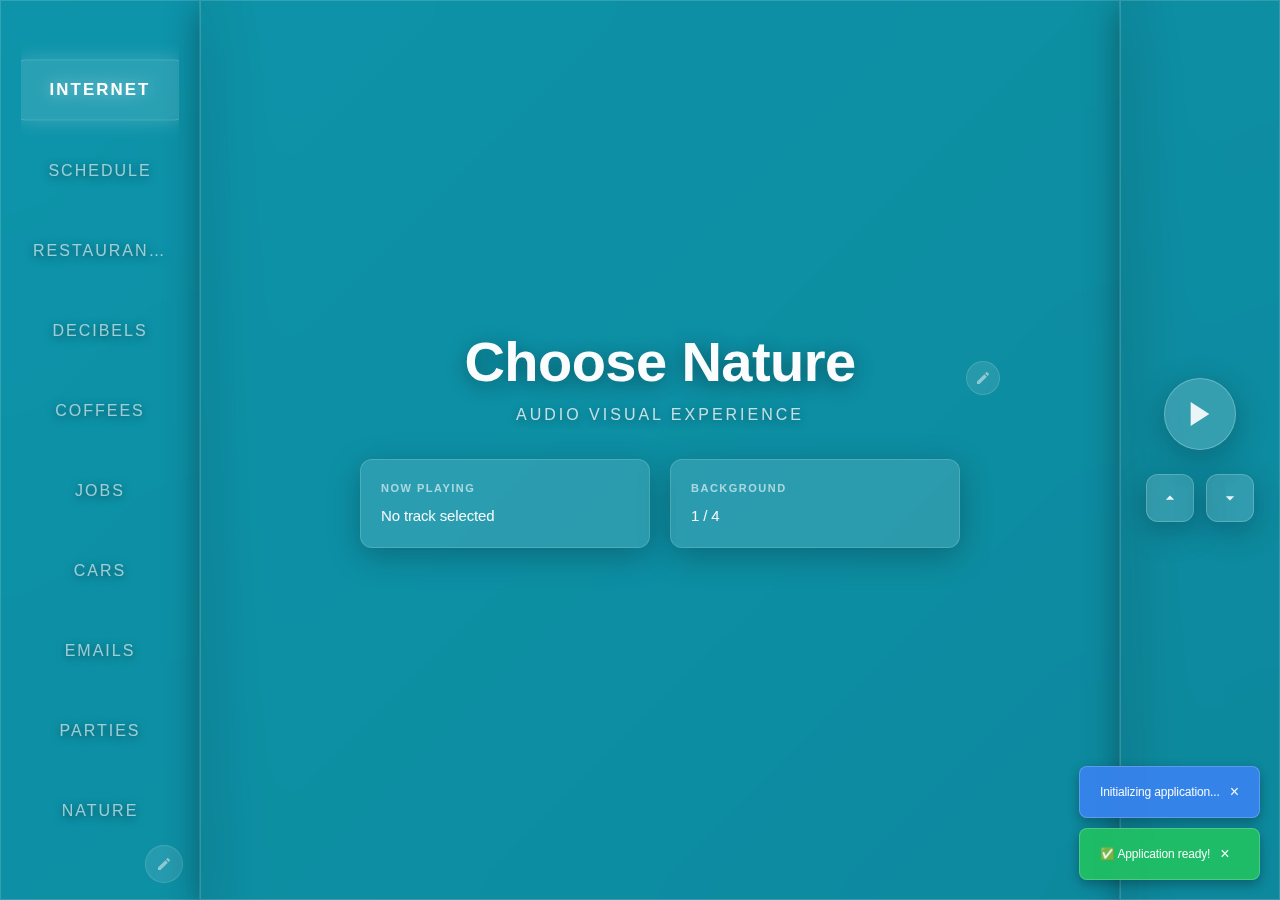
<file: index.html>
<!DOCTYPE html>
<html lang="en">
<head>
    <meta charset="UTF-8">
    <meta name="viewport" content="width=device-width, initial-scale=1.0">
    <meta http-equiv="X-UA-Compatible" content="ie=edge">
    <meta name="description" content="Music & Visual Experience - Immersive audio-visual web application">
    <meta http-equiv="Content-Security-Policy" content="default-src 'self'; script-src 'self' https://www.youtube.com 'unsafe-inline'; img-src 'self' data: https: blob:; media-src 'self' https://www.youtube.com; connect-src 'self' https://api.pinterest.com https://www.youtube.com; style-src 'self' 'unsafe-inline'; font-src 'self' https://fonts.googleapis.com https://r2cdn.perplexity.ai; frame-src https://www.youtube.com;">
    <title>Music & Visual Experience</title>
    <link href="https://fonts.googleapis.com/css2?family=Poppins:wght@300;400;600;700&display=swap" rel="stylesheet">
    <link rel="stylesheet" href="css/main.css">
    <link rel="stylesheet" href="css/animations.css">
</head>
<body>
    <!-- Background Slideshow Container -->
    <div id="background-slideshow" class="slideshow-container"></div>
    
    <!-- Main Content Wrapper -->
    <div class="app-container">
        <!-- Vertical Text Sidebar - Editable -->
        <aside class="sidebar">
            <div class="vertical-text-container">
                <div class="text-scroll" id="text-scroll" contenteditable="false">
                    <div class="text-item active" data-index="0">Internet</div>
                    <div class="text-item" data-index="1">Schedule</div>
                    <div class="text-item" data-index="2">Restaurants</div>
                    <div class="text-item" data-index="3">Decibels</div>
                </div>
            </div>
            <button id="edit-text-btn" class="edit-text-btn" title="Edit Text">
                <svg viewBox="0 0 24 24" fill="currentColor" width="16" height="16">
                    <path d="M3 17.25V21h3.75L17.81 9.94l-3.75-3.75L3 17.25zM20.71 7.04c.39-.39.39-1.02 0-1.41l-2.34-2.34c-.39-.39-1.02-.39-1.41 0l-1.83 1.83 3.75 3.75 1.83-1.83z"/>
                </svg>
            </button>
        </aside>

        <!-- Main Content Area - Simplified -->
        <main class="main-content">
            <div class="content-wrapper">
                <!-- Logo/Title - Editable -->
                <div class="logo-section">
                    <h1 class="app-title" id="app-title" contenteditable="false">Choose Nature</h1>
                    <button id="edit-title-btn" class="edit-title-btn" title="Edit Title">
                        <svg viewBox="0 0 24 24" fill="currentColor" width="16" height="16">
                            <path d="M3 17.25V21h3.75L17.81 9.94l-3.75-3.75L3 17.25zM20.71 7.04c.39-.39.39-1.02 0-1.41l-2.34-2.34c-.39-.39-1.02-.39-1.41 0l-1.83 1.83 3.75 3.75 1.83-1.83z"/>
                        </svg>
                    </button>
                    <p class="app-subtitle">Audio Visual Experience</p>
                </div>

                <!-- Info Display -->
                <div class="info-display">
                    <div class="now-playing glass-card">
                        <span class="label">Now Playing</span>
                        <span class="track-title" id="track-title">No track selected</span>
                    </div>
                    <div class="image-info glass-card">
                        <span class="label">Background</span>
                        <span class="image-number" id="image-count">1 / 4</span>
                    </div>
                </div>
            </div>
        </main>

        <!-- Controls Panel - Simplified -->
        <aside class="controls-panel">
            <div class="controls-container">
                <!-- Play/Pause Button -->
                <button id="play-pause-btn" class="control-button play-pause glass-button" title="Play / Pause Music">
                    <svg class="play-icon" viewBox="0 0 24 24" fill="currentColor">
                        <polygon points="5 3 19 12 5 21 5 3"></polygon>
                    </svg>
                    <svg class="pause-icon" viewBox="0 0 24 24" fill="currentColor" style="display: none;">
                        <rect x="6" y="4" width="4" height="16"></rect>
                        <rect x="14" y="4" width="4" height="16"></rect>
                    </svg>
                </button>

                <!-- Previous/Next Navigation -->
                <div class="nav-controls">
                    <button id="prev-btn" class="control-button nav-btn glass-button" title="Previous (↑)">
                        <svg viewBox="0 0 24 24" fill="currentColor">
                            <path d="M7 14l5-5 5 5H7z"/>
                        </svg>
                    </button>
                    <button id="next-btn" class="control-button nav-btn glass-button" title="Next (↓)">
                        <svg viewBox="0 0 24 24" fill="currentColor">
                            <path d="M7 10l5 5 5-5H7z"/>
                        </svg>
                    </button>
                </div>
            </div>
        </aside>
    </div>

    <!-- Hidden YouTube Player -->
    <div id="youtube-player-container" style="display: none;">
        <div id="youtube-player"></div>
    </div>

    <!-- Toast Notifications -->
    <div id="toast-container" class="toast-container"></div>

    <!-- Settings Access Hint -->
    <div id="settings-hint" class="settings-hint">
        <span>Hold F+S to access settings...</span>
        <div class="progress-bar">
            <div class="progress-fill" id="settings-progress"></div>
        </div>
    </div>

    <!-- Scripts -->
    <script src="https://www.youtube.com/iframe_api"></script>
    <script src="js/utils/constants.js"></script>
    <script src="js/utils/helpers.js"></script>
    <script src="js/modules/audioPlayer.js"></script>
    <script src="js/modules/slideshow.js"></script>
    <script src="js/modules/textScroller.js"></script>
    <script src="js/modules/fileUploader.js"></script>
    <script src="js/modules/pinterestAPI.js"></script>
    <script src="js/modules/uiController.js"></script>
    <script src="js/modules/notificationSystem.js"></script>
    <script src="js/modules/keyboardHandler.js"></script>
    <script src="js/main.js"></script>
</body>
</html>
</file>
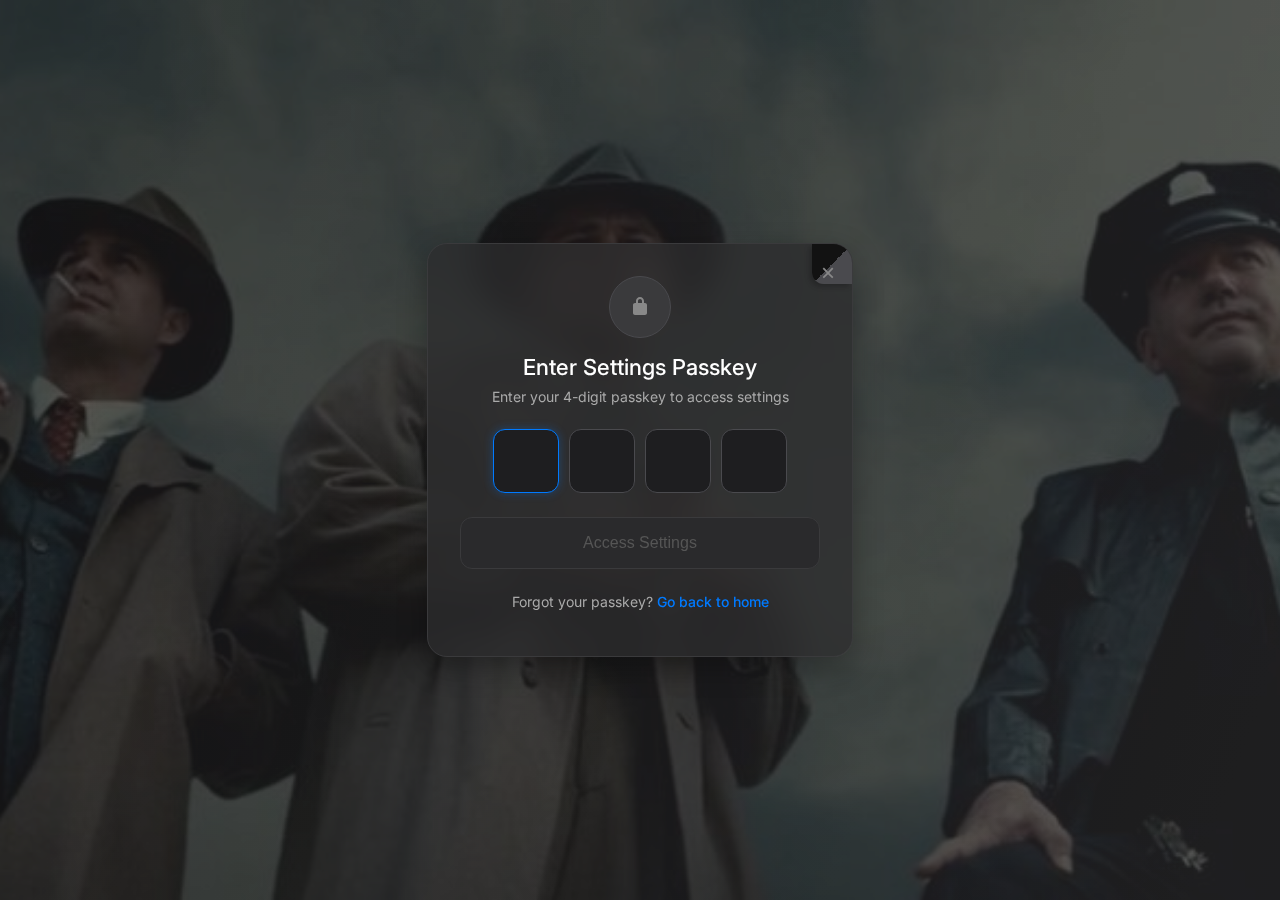
<file: login.html>
<!DOCTYPE html>
<html lang="en">
<head>
    <meta charset="UTF-8">
    <meta name="viewport" content="width=device-width, initial-scale=1.0">
    <title>Login - Music & Visual Experience</title>
    <link rel="stylesheet" href="inputlogin.style.css">
    <style>
        body {
            font-family: 'Inter', sans-serif;
            background: linear-gradient(110deg, #1a1a1c, #2c2c2e);
            color: #e0e0e0;
            display: flex;
            justify-content: center;
            align-items: center;
            height: 100vh;
            margin: 0;
            overflow: hidden;
        }
        
        /* Background slideshow for login */
        .login-background {
            position: fixed;
            top: 0;
            left: 0;
            width: 100%;
            height: 100%;
            z-index: -1;
            opacity: 0.3;
        }
        
        .login-background img {
            position: absolute;
            top: 0;
            left: 0;
            width: 100%;
            height: 100%;
            object-fit: cover;
            animation: fadeSlideshow 16s infinite;
        }
        
        .login-background img:nth-child(1) { animation-delay: 0s; }
        .login-background img:nth-child(2) { animation-delay: 4s; }
        .login-background img:nth-child(3) { animation-delay: 8s; }
        .login-background img:nth-child(4) { animation-delay: 12s; }
        
        @keyframes fadeSlideshow {
            0% { opacity: 0; }
            6.25% { opacity: 1; }
            25% { opacity: 1; }
            31.25% { opacity: 0; }
            100% { opacity: 0; }
        }
    </style>
</head>
<body>
    <!-- Background slideshow -->
    <div class="login-background">
        <img src="5dd84a18932fb39a83c4c045dd78268d.jpg" alt="">
        <img src="7578c6938688c6b3d2d236650c0ac0e8.jpg" alt="">
        <img src="c7cbc9a20c27ec04bb0427e10901a7d2.jpg" alt="">
        <img src="e26844ce7a4f9626f64224ef83efdd51.jpg" alt="">
    </div>

    <div class="verification-card">
        <div class="peel"></div>

        <button class="close-btn" onclick="window.location.href='index.html'">&times;</button>

        <div class="icon-container">
            <svg width="24" height="24" viewBox="0 0 24 24" fill="none" xmlns="http://www.w3.org/2000/svg">
                <path d="M12 2C9.79086 2 8 3.79086 8 6V8H7C5.89543 8 5 8.89543 5 10V18C5 19.1046 5.89543 20 7 20H17C18.1046 20 19 19.1046 19 18V10C19 8.89543 18.1046 8 17 8H16V6C16 3.79086 14.2091 2 12 2ZM12 4C13.1046 4 14 4.89543 14 6V8H10V6C10 4.89543 10.8954 4 12 4Z" fill="#888"/>
            </svg>
        </div>

        <h2>Enter Settings Passkey</h2>
        <p class="subtitle">Enter your 4-digit passkey to access settings</p>

        <div class="otp-inputs">
            <input type="text" class="otp-input" maxlength="1" inputmode="numeric">
            <input type="text" class="otp-input" maxlength="1" inputmode="numeric">
            <input type="text" class="otp-input" maxlength="1" inputmode="numeric">
            <input type="text" class="otp-input" maxlength="1" inputmode="numeric">
        </div>

        <button class="verify-btn" disabled>Access Settings</button>

        <p class="resend-text">
            Forgot your passkey? <a href="index.html">Go back to home</a>
        </p>
    </div>

    <script>
        // Get all the DOM elements we need
        const otpInputs = document.querySelectorAll('.otp-input');
        const verifyBtn = document.querySelector('.verify-btn');
        const otpContainer = document.querySelector('.otp-inputs');

        // Default passkey is 1234
        // NOTE: In production, this should be server-side validated and configurable
        const SETTINGS_PASSKEY = '1234';

        /**
         * Checks the state of all inputs and updates the UI
         */
        function checkAllInputs() {
            let allFilled = true;
            otpInputs.forEach(input => {
                if (input.value.length === 0) {
                    allFilled = false;
                }
            });

            if (allFilled) {
                verifyBtn.classList.add('ready');
                verifyBtn.disabled = false;
                otpContainer.classList.add('success');
            } else {
                verifyBtn.classList.remove('ready');
                verifyBtn.disabled = true;
                otpContainer.classList.remove('success');
            }
        }

        /**
         * Submits the passkey
         */
        function submitVerification() {
            const code = [...otpInputs].map(input => input.value).join('');

            if (code === SETTINGS_PASSKEY) {
                // SUCCESS - Redirect to settings
                window.location.href = 'settings.html';
            } else {
                // ERROR - Show animation and clear
                triggerErrorAnimation();
            }
        }

        /**
         * Triggers the red "wipe" animation and clears inputs
         */
        function triggerErrorAnimation() {
            otpInputs.forEach(input => {
                input.classList.add('error');
            });

            setTimeout(() => {
                otpInputs.forEach(input => {
                    input.value = '';
                    input.classList.remove('error');
                });
                
                checkAllInputs();
                otpInputs[0].focus();
            }, 1000);
        }

        // Event Listeners
        otpInputs.forEach((input, index) => {
            input.addEventListener('keydown', (e) => {
                if (e.key === 'Backspace' || e.key === 'Delete') {
                    e.preventDefault();
                    if (input.value === '' && index > 0) {
                        otpInputs[index - 1].focus();
                        otpInputs[index - 1].value = '';
                    } else {
                        input.value = '';
                    }
                    checkAllInputs();
                }
                
                if (e.key === 'ArrowLeft' && index > 0) {
                    otpInputs[index - 1].focus();
                }
                if (e.key === 'ArrowRight' && index < otpInputs.length - 1) {
                    otpInputs[index + 1].focus();
                }

                if (e.key === 'Enter') {
                    e.preventDefault();
                    if (verifyBtn.classList.contains('ready')) {
                        submitVerification();
                    }
                }
            });

            input.addEventListener('input', () => {
                if (input.value.length === 1 && index < otpInputs.length - 1) {
                    otpInputs[index + 1].focus();
                }
                checkAllInputs();
            });
        });

        // Paste event
        otpInputs[0].addEventListener('paste', (e) => {
            const pasteData = (e.clipboardData || window.clipboardData).getData('text');
            e.preventDefault();
            
            if (pasteData && pasteData.length === otpInputs.length) {
                otpInputs.forEach((input, index) => {
                    input.value = pasteData[index] || '';
                });
                
                otpInputs[otpInputs.length - 1].focus();
                checkAllInputs();
            }
        });

        // Click event for the verify button
        verifyBtn.addEventListener('click', () => {
            if (!verifyBtn.disabled) {
                submitVerification();
            }
        });

        // On Page Load
        window.addEventListener('load', () => {
            otpInputs[0].focus();
            checkAllInputs();
        });
    </script>
</body>
</html>
</file>
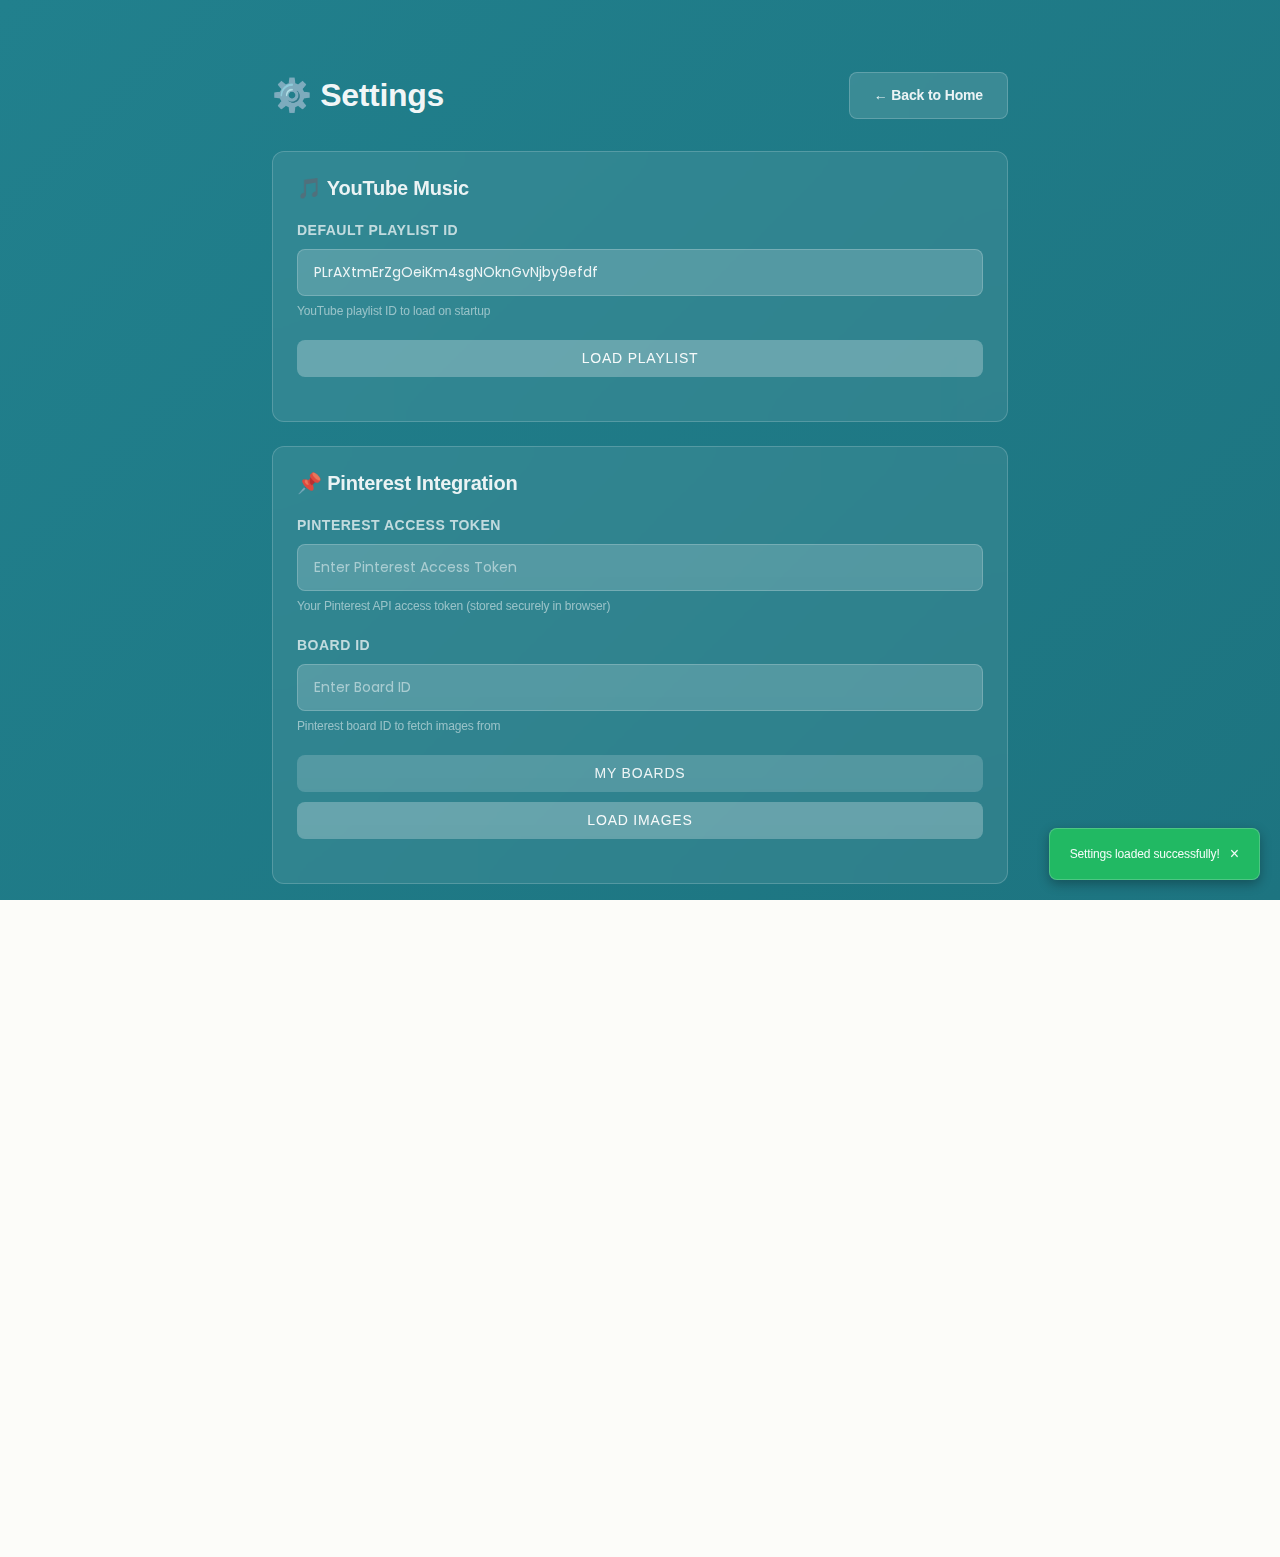
<file: settings.html>
<!DOCTYPE html>
<html lang="en">
<head>
    <meta charset="UTF-8">
    <meta name="viewport" content="width=device-width, initial-scale=1.0">
    <meta http-equiv="X-UA-Compatible" content="ie=edge">
    <meta name="description" content="Settings - Music & Visual Experience">
    <title>Settings - Music & Visual Experience</title>
    <link href="https://fonts.googleapis.com/css2?family=Poppins:wght@300;400;600;700&display=swap" rel="stylesheet">
    <link rel="stylesheet" href="css/main.css">
    <link rel="stylesheet" href="css/animations.css">
    <style>
        .settings-container {
            max-width: 800px;
            margin: 40px auto;
            padding: 32px;
            animation: fadeInUp 0.6s ease-out;
        }
        
        .settings-header {
            display: flex;
            justify-content: space-between;
            align-items: center;
            margin-bottom: 32px;
        }
        
        .settings-header h1 {
            font-size: 32px;
            color: rgba(255, 255, 255, 0.95);
        }
        
        .back-btn {
            padding: 12px 24px;
            background: rgba(255, 255, 255, 0.12);
            backdrop-filter: blur(10px);
            border: 1px solid rgba(255, 255, 255, 0.2);
            border-radius: 8px;
            color: rgba(255, 255, 255, 0.9);
            cursor: pointer;
            font-size: 14px;
            font-weight: 600;
            text-decoration: none;
            transition: all 0.3s ease;
        }
        
        .back-btn:hover {
            background: rgba(255, 255, 255, 0.18);
            border-color: rgba(255, 255, 255, 0.3);
        }
        
        .settings-section {
            background: rgba(255, 255, 255, 0.08);
            backdrop-filter: blur(20px);
            border: 1px solid rgba(255, 255, 255, 0.18);
            border-radius: 12px;
            padding: 24px;
            margin-bottom: 24px;
        }
        
        .settings-section h2 {
            font-size: 20px;
            color: rgba(255, 255, 255, 0.9);
            margin-bottom: 20px;
        }
        
        .setting-item {
            margin-bottom: 20px;
        }
        
        .setting-item:last-child {
            margin-bottom: 0;
        }
        
        .setting-label {
            display: block;
            color: rgba(255, 255, 255, 0.7);
            font-size: 14px;
            font-weight: 600;
            margin-bottom: 8px;
            text-transform: uppercase;
            letter-spacing: 0.5px;
        }
        
        .setting-input {
            width: 100%;
            padding: 12px 16px;
            background: rgba(255, 255, 255, 0.1);
            backdrop-filter: blur(10px);
            border: 1px solid rgba(255, 255, 255, 0.2);
            border-radius: 8px;
            color: rgba(255, 255, 255, 0.9);
            font-family: 'Poppins', sans-serif;
            font-size: 14px;
            transition: all 0.3s ease;
        }
        
        .setting-input:focus {
            outline: none;
            background: rgba(255, 255, 255, 0.15);
            border-color: rgba(255, 255, 255, 0.4);
            box-shadow: 0 0 0 3px rgba(255, 255, 255, 0.1);
        }
        
        .setting-input::placeholder {
            color: rgba(255, 255, 255, 0.5);
        }
        
        .setting-description {
            font-size: 12px;
            color: rgba(255, 255, 255, 0.5);
            margin-top: 6px;
        }
        
        .slider-container {
            display: flex;
            align-items: center;
            gap: 16px;
        }
        
        .slider-container input[type="range"] {
            flex: 1;
        }
        
        .slider-value {
            min-width: 50px;
            text-align: center;
            color: rgba(255, 255, 255, 0.7);
            font-weight: 600;
            font-size: 14px;
        }
    </style>
</head>
<body>
    <!-- Background Slideshow Container -->
    <div id="background-slideshow" class="slideshow-container"></div>
    
    <div class="settings-container">
        <div class="settings-header">
            <h1>⚙️ Settings</h1>
            <a href="index.html" class="back-btn">← Back to Home</a>
        </div>
        
        <!-- YouTube Settings -->
        <div class="settings-section">
            <h2>🎵 YouTube Music</h2>
            <div class="setting-item">
                <label class="setting-label">Default Playlist ID</label>
                <input type="text" id="playlist-input" class="setting-input" placeholder="Enter YouTube Playlist ID" value="">
                <p class="setting-description">YouTube playlist ID to load on startup</p>
            </div>
            <div class="setting-item">
                <button id="load-playlist-btn" class="btn btn-primary" style="width: 100%;">Load Playlist</button>
            </div>
            <div id="playlist-list" class="playlist-list"></div>
        </div>
        
        <!-- Pinterest Settings -->
        <div class="settings-section">
            <h2>📌 Pinterest Integration</h2>
            <div class="setting-item">
                <label class="setting-label">Pinterest Access Token</label>
                <input type="password" id="pinterest-token" class="setting-input" placeholder="Enter Pinterest Access Token" value="">
                <p class="setting-description">Your Pinterest API access token (stored securely in browser)</p>
            </div>
            <div class="setting-item">
                <label class="setting-label">Board ID</label>
                <input type="text" id="board-input" class="setting-input" placeholder="Enter Board ID" value="">
                <p class="setting-description">Pinterest board ID to fetch images from</p>
            </div>
            <div class="setting-item">
                <button id="search-boards-btn" class="btn btn-secondary" style="width: 100%; margin-bottom: 10px;">My Boards</button>
                <button id="load-pinterest-btn" class="btn btn-primary" style="width: 100%;">Load Images</button>
            </div>
            <div id="boards-list" class="boards-list"></div>
        </div>
        
        <!-- Image Upload Settings -->
        <div class="settings-section">
            <h2>🖼️ Local Image Upload</h2>
            <div class="setting-item">
                <div class="upload-area" id="upload-area">
                    <svg class="upload-icon" viewBox="0 0 24 24" fill="none" stroke="currentColor" stroke-width="2">
                        <path d="M21 15v4a2 2 0 0 1-2 2H5a2 2 0 0 1-2-2v-4"></path>
                        <polyline points="17 8 12 3 7 8"></polyline>
                        <line x1="12" y1="3" x2="12" y2="15"></line>
                    </svg>
                    <p class="upload-text">Drag & drop images here or click to select</p>
                    <input type="file" id="file-input" accept="image/*" multiple style="display: none;">
                </div>
                <div id="upload-status" class="upload-status"></div>
                <div id="upload-preview" class="upload-preview"></div>
            </div>
        </div>
        
        <!-- Display Settings -->
        <div class="settings-section">
            <h2>🎨 Display Settings</h2>
            <div class="setting-item">
                <label class="setting-label">Volume</label>
                <div class="slider-container">
                    <input type="range" id="volume-slider" class="control-slider" min="0" max="100" value="70">
                    <span class="slider-value" id="volume-value">70%</span>
                </div>
            </div>
            <div class="setting-item">
                <label class="setting-label">Slideshow Speed</label>
                <div class="slider-container">
                    <input type="range" id="interval-slider" class="control-slider" min="3" max="20" value="8">
                    <span class="slider-value" id="interval-value">8s</span>
                </div>
            </div>
        </div>
        
        <!-- Status Messages -->
        <div id="status-message" class="status-message"></div>
    </div>
    
    <!-- Toast Notifications -->
    <div id="toast-container" class="toast-container"></div>
    
    <!-- Hidden YouTube Player -->
    <div id="youtube-player-container" style="display: none;">
        <div id="youtube-player"></div>
    </div>
    
    <!-- Scripts -->
    <script src="https://www.youtube.com/iframe_api"></script>
    <script src="js/utils/constants.js"></script>
    <script src="js/utils/helpers.js"></script>
    <script src="js/modules/audioPlayer.js"></script>
    <script src="js/modules/slideshow.js"></script>
    <script src="js/modules/fileUploader.js"></script>
    <script src="js/modules/pinterestAPI.js"></script>
    <script src="js/modules/notificationSystem.js"></script>
    <script>
        // Initialize slideshow for background
        let slideshow = null;
        let notifications = null;
        let uploader = null;
        let pinterest = null;
        let player = null;
        
        document.addEventListener('DOMContentLoaded', async () => {
            // Initialize notification system
            notifications = new NotificationSystem();
            notifications.init();
            
            // Initialize slideshow
            slideshow = new BackgroundSlideshow(CONFIG.DEFAULT_IMAGES, CONFIG.SLIDESHOW.DEFAULT_INTERVAL);
            slideshow.init('background-slideshow');
            await slideshow.preload();
            slideshow.start();
            
            // Initialize player
            player = new AudioPlayer();
            player.init('youtube-player');
            
            // Initialize uploader
            uploader = new LocalImageUploader((images) => {
                slideshow.updateImages(images, true);
                notifications.success(`✅ Loaded ${images.length} images!`);
            });
            uploader.init();
            
            // Initialize Pinterest API
            pinterest = new PinterestAPI('');
            
            // Setup event handlers
            setupEventHandlers();
            
            notifications.success('Settings loaded successfully!');
        });
        
        function setupEventHandlers() {
            // Volume slider
            const volumeSlider = document.getElementById('volume-slider');
            const volumeValue = document.getElementById('volume-value');
            if (volumeSlider && volumeValue) {
                volumeSlider.addEventListener('input', (e) => {
                    const value = e.target.value;
                    volumeValue.textContent = value + '%';
                    if (player) player.setVolume(parseInt(value));
                });
            }
            
            // Interval slider
            const intervalSlider = document.getElementById('interval-slider');
            const intervalValue = document.getElementById('interval-value');
            if (intervalSlider && intervalValue) {
                intervalSlider.addEventListener('input', (e) => {
                    const value = e.target.value;
                    intervalValue.textContent = value + 's';
                    if (slideshow) slideshow.setInterval(parseInt(value) * 1000);
                });
            }
            
            // YouTube playlist
            const loadPlaylistBtn = document.getElementById('load-playlist-btn');
            const playlistInput = document.getElementById('playlist-input');
            if (loadPlaylistBtn && playlistInput) {
                playlistInput.value = CONFIG.YOUTUBE.DEFAULT_PLAYLIST;
                loadPlaylistBtn.addEventListener('click', () => {
                    const playlistId = playlistInput.value.trim();
                    if (!playlistId) {
                        notifications.warning('Please enter a playlist ID');
                        return;
                    }
                    if (player) {
                        player.loadPlaylist(playlistId);
                        notifications.success('✅ Playlist loaded!');
                    }
                });
            }
            
            // Pinterest
            const loadPinterestBtn = document.getElementById('load-pinterest-btn');
            const pinterestTokenInput = document.getElementById('pinterest-token');
            const boardIdInput = document.getElementById('board-input');
            const searchBoardsBtn = document.getElementById('search-boards-btn');
            
            if (loadPinterestBtn) {
                loadPinterestBtn.addEventListener('click', async () => {
                    const token = pinterestTokenInput.value.trim();
                    const boardId = boardIdInput.value.trim();
                    
                    if (!token || !boardId) {
                        notifications.warning('Please enter token and board ID');
                        return;
                    }
                    
                    try {
                        pinterest.setToken(token);
                        const pins = await pinterest.getBoardPins(boardId);
                        const imageUrls = pins.map(pin => pin.imageUrl).filter(url => url);
                        slideshow.updateImages(imageUrls, true);
                        notifications.success(`✅ Loaded ${imageUrls.length} images from Pinterest!`);
                    } catch (error) {
                        notifications.error(`Pinterest error: ${error.message}`);
                    }
                });
            }
            
            if (searchBoardsBtn) {
                searchBoardsBtn.addEventListener('click', async () => {
                    const token = pinterestTokenInput.value.trim();
                    if (!token) {
                        notifications.warning('Please enter Pinterest access token first');
                        return;
                    }
                    
                    try {
                        pinterest.setToken(token);
                        const boards = await pinterest.getUserBoards();
                        const boardsList = document.getElementById('boards-list');
                        
                        if (!boardsList) return;
                        boardsList.innerHTML = '';
                        
                        if (boards.length === 0) {
                            boardsList.innerHTML = '<p class="help-text">No boards found</p>';
                            return;
                        }
                        
                        boards.forEach(board => {
                            const boardItem = document.createElement('div');
                            boardItem.className = 'board-item';
                            boardItem.innerHTML = `<strong>${board.name}</strong><br><small>${board.id}</small>`;
                            boardItem.addEventListener('click', () => {
                                boardIdInput.value = board.id;
                                notifications.success(`✅ Selected board: ${board.name}`);
                            });
                            boardsList.appendChild(boardItem);
                        });
                        
                        notifications.success(`✅ Found ${boards.length} boards!`);
                    } catch (error) {
                        notifications.error(`Error fetching boards: ${error.message}`);
                    }
                });
            }
        }
    </script>
</body>
</html>
</file>
<file: css/main.css>
:root {
  /* Primitive Color Tokens */
  --color-white: rgba(255, 255, 255, 1);
  --color-black: rgba(0, 0, 0, 1);
  --color-cream-50: rgba(252, 252, 249, 1);
  --color-cream-100: rgba(255, 255, 253, 1);
  --color-gray-200: rgba(245, 245, 245, 1);
  --color-gray-300: rgba(167, 169, 169, 1);
  --color-gray-400: rgba(119, 124, 124, 1);
  --color-slate-500: rgba(98, 108, 113, 1);
  --color-brown-600: rgba(94, 82, 64, 1);
  --color-charcoal-700: rgba(31, 33, 33, 1);
  --color-charcoal-800: rgba(38, 40, 40, 1);
  --color-slate-900: rgba(19, 52, 59, 1);
  --color-teal-300: rgba(50, 184, 198, 1);
  --color-teal-400: rgba(45, 166, 178, 1);
  --color-teal-500: rgba(33, 128, 141, 1);
  --color-teal-600: rgba(29, 116, 128, 1);
  --color-teal-700: rgba(26, 104, 115, 1);
  --color-teal-800: rgba(41, 150, 161, 1);
  --color-red-400: rgba(255, 84, 89, 1);
  --color-red-500: rgba(192, 21, 47, 1);
  --color-orange-400: rgba(230, 129, 97, 1);
  --color-orange-500: rgba(168, 75, 47, 1);

  /* RGB versions for opacity control */
  --color-brown-600-rgb: 94, 82, 64;
  --color-teal-500-rgb: 33, 128, 141;
  --color-slate-900-rgb: 19, 52, 59;
  --color-slate-500-rgb: 98, 108, 113;
  --color-red-500-rgb: 192, 21, 47;
  --color-red-400-rgb: 255, 84, 89;
  --color-orange-500-rgb: 168, 75, 47;
  --color-orange-400-rgb: 230, 129, 97;

  /* Background color tokens (Light Mode) */
  --color-bg-1: rgba(59, 130, 246, 0.08); /* Light blue */
  --color-bg-2: rgba(245, 158, 11, 0.08); /* Light yellow */
  --color-bg-3: rgba(34, 197, 94, 0.08); /* Light green */
  --color-bg-4: rgba(239, 68, 68, 0.08); /* Light red */
  --color-bg-5: rgba(147, 51, 234, 0.08); /* Light purple */
  --color-bg-6: rgba(249, 115, 22, 0.08); /* Light orange */
  --color-bg-7: rgba(236, 72, 153, 0.08); /* Light pink */
  --color-bg-8: rgba(6, 182, 212, 0.08); /* Light cyan */

  /* Semantic Color Tokens (Light Mode) */
  --color-background: var(--color-cream-50);
  --color-surface: var(--color-cream-100);
  --color-text: var(--color-slate-900);
  --color-text-secondary: var(--color-slate-500);
  --color-primary: var(--color-teal-500);
  --color-primary-hover: var(--color-teal-600);
  --color-primary-active: var(--color-teal-700);
  --color-secondary: rgba(var(--color-brown-600-rgb), 0.12);
  --color-secondary-hover: rgba(var(--color-brown-600-rgb), 0.2);
  --color-secondary-active: rgba(var(--color-brown-600-rgb), 0.25);
  --color-border: rgba(var(--color-brown-600-rgb), 0.2);
  --color-btn-primary-text: var(--color-cream-50);
  --color-card-border: rgba(var(--color-brown-600-rgb), 0.12);
  --color-card-border-inner: rgba(var(--color-brown-600-rgb), 0.12);
  --color-error: var(--color-red-500);
  --color-success: var(--color-teal-500);
  --color-warning: var(--color-orange-500);
  --color-info: var(--color-slate-500);
  --color-focus-ring: rgba(var(--color-teal-500-rgb), 0.4);
  --color-select-caret: rgba(var(--color-slate-900-rgb), 0.8);

  /* Common style patterns */
  --focus-ring: 0 0 0 3px var(--color-focus-ring);
  --focus-outline: 2px solid var(--color-primary);
  --status-bg-opacity: 0.15;
  --status-border-opacity: 0.25;
  --select-caret-light: url("data:image/svg+xml,%3Csvg xmlns='http://www.w3.org/2000/svg' width='16' height='16' viewBox='0 0 24 24' fill='none' stroke='%23134252' stroke-width='2' stroke-linecap='round' stroke-linejoin='round'%3E%3Cpolyline points='6 9 12 15 18 9'%3E%3C/polyline%3E%3C/svg%3E");
  --select-caret-dark: url("data:image/svg+xml,%3Csvg xmlns='http://www.w3.org/2000/svg' width='16' height='16' viewBox='0 0 24 24' fill='none' stroke='%23f5f5f5' stroke-width='2' stroke-linecap='round' stroke-linejoin='round'%3E%3Cpolyline points='6 9 12 15 18 9'%3E%3C/polyline%3E%3C/svg%3E");

  /* RGB versions for opacity control */
  --color-success-rgb: 33, 128, 141;
  --color-error-rgb: 192, 21, 47;
  --color-warning-rgb: 168, 75, 47;
  --color-info-rgb: 98, 108, 113;

  /* Typography */
  --font-family-base: "FKGroteskNeue", "Geist", "Inter", -apple-system,
    BlinkMacSystemFont, "Segoe UI", Roboto, sans-serif;
  --font-family-mono: "Berkeley Mono", ui-monospace, SFMono-Regular, Menlo,
    Monaco, Consolas, monospace;
  --font-size-xs: 11px;
  --font-size-sm: 12px;
  --font-size-base: 14px;
  --font-size-md: 14px;
  --font-size-lg: 16px;
  --font-size-xl: 18px;
  --font-size-2xl: 20px;
  --font-size-3xl: 24px;
  --font-size-4xl: 30px;
  --font-weight-normal: 400;
  --font-weight-medium: 500;
  --font-weight-semibold: 550;
  --font-weight-bold: 600;
  --line-height-tight: 1.2;
  --line-height-normal: 1.5;
  --letter-spacing-tight: -0.01em;

  /* Spacing */
  --space-0: 0;
  --space-1: 1px;
  --space-2: 2px;
  --space-4: 4px;
  --space-6: 6px;
  --space-8: 8px;
  --space-10: 10px;
  --space-12: 12px;
  --space-16: 16px;
  --space-20: 20px;
  --space-24: 24px;
  --space-32: 32px;

  /* Border Radius */
  --radius-sm: 6px;
  --radius-base: 8px;
  --radius-md: 10px;
  --radius-lg: 12px;
  --radius-full: 9999px;

  /* Shadows */
  --shadow-xs: 0 1px 2px rgba(0, 0, 0, 0.02);
  --shadow-sm: 0 1px 3px rgba(0, 0, 0, 0.04), 0 1px 2px rgba(0, 0, 0, 0.02);
  --shadow-md: 0 4px 6px -1px rgba(0, 0, 0, 0.04),
    0 2px 4px -1px rgba(0, 0, 0, 0.02);
  --shadow-lg: 0 10px 15px -3px rgba(0, 0, 0, 0.04),
    0 4px 6px -2px rgba(0, 0, 0, 0.02);
  --shadow-inset-sm: inset 0 1px 0 rgba(255, 255, 255, 0.15),
    inset 0 -1px 0 rgba(0, 0, 0, 0.03);

  /* Animation */
  --duration-fast: 150ms;
  --duration-normal: 250ms;
  --ease-standard: cubic-bezier(0.16, 1, 0.3, 1);

  /* Layout */
  --container-sm: 640px;
  --container-md: 768px;
  --container-lg: 1024px;
  --container-xl: 1280px;
}

/* Dark mode colors */
@media (prefers-color-scheme: dark) {
  :root {
    /* RGB versions for opacity control (Dark Mode) */
    --color-gray-400-rgb: 119, 124, 124;
    --color-teal-300-rgb: 50, 184, 198;
    --color-gray-300-rgb: 167, 169, 169;
    --color-gray-200-rgb: 245, 245, 245;

    /* Background color tokens (Dark Mode) */
    --color-bg-1: rgba(29, 78, 216, 0.15); /* Dark blue */
    --color-bg-2: rgba(180, 83, 9, 0.15); /* Dark yellow */
    --color-bg-3: rgba(21, 128, 61, 0.15); /* Dark green */
    --color-bg-4: rgba(185, 28, 28, 0.15); /* Dark red */
    --color-bg-5: rgba(107, 33, 168, 0.15); /* Dark purple */
    --color-bg-6: rgba(194, 65, 12, 0.15); /* Dark orange */
    --color-bg-7: rgba(190, 24, 93, 0.15); /* Dark pink */
    --color-bg-8: rgba(8, 145, 178, 0.15); /* Dark cyan */

    /* Semantic Color Tokens (Dark Mode) */
    --color-background: var(--color-charcoal-700);
    --color-surface: var(--color-charcoal-800);
    --color-text: var(--color-gray-200);
    --color-text-secondary: rgba(var(--color-gray-300-rgb), 0.7);
    --color-primary: var(--color-teal-300);
    --color-primary-hover: var(--color-teal-400);
    --color-primary-active: var(--color-teal-800);
    --color-secondary: rgba(var(--color-gray-400-rgb), 0.15);
    --color-secondary-hover: rgba(var(--color-gray-400-rgb), 0.25);
    --color-secondary-active: rgba(var(--color-gray-400-rgb), 0.3);
    --color-border: rgba(var(--color-gray-400-rgb), 0.3);
    --color-error: var(--color-red-400);
    --color-success: var(--color-teal-300);
    --color-warning: var(--color-orange-400);
    --color-info: var(--color-gray-300);
    --color-focus-ring: rgba(var(--color-teal-300-rgb), 0.4);
    --color-btn-primary-text: var(--color-slate-900);
    --color-card-border: rgba(var(--color-gray-400-rgb), 0.2);
    --color-card-border-inner: rgba(var(--color-gray-400-rgb), 0.15);
    --shadow-inset-sm: inset 0 1px 0 rgba(255, 255, 255, 0.1),
      inset 0 -1px 0 rgba(0, 0, 0, 0.15);
    --button-border-secondary: rgba(var(--color-gray-400-rgb), 0.2);
    --color-border-secondary: rgba(var(--color-gray-400-rgb), 0.2);
    --color-select-caret: rgba(var(--color-gray-200-rgb), 0.8);

    /* Common style patterns - updated for dark mode */
    --focus-ring: 0 0 0 3px var(--color-focus-ring);
    --focus-outline: 2px solid var(--color-primary);
    --status-bg-opacity: 0.15;
    --status-border-opacity: 0.25;
    --select-caret-light: url("data:image/svg+xml,%3Csvg xmlns='http://www.w3.org/2000/svg' width='16' height='16' viewBox='0 0 24 24' fill='none' stroke='%23134252' stroke-width='2' stroke-linecap='round' stroke-linejoin='round'%3E%3Cpolyline points='6 9 12 15 18 9'%3E%3C/polyline%3E%3C/svg%3E");
    --select-caret-dark: url("data:image/svg+xml,%3Csvg xmlns='http://www.w3.org/2000/svg' width='16' height='16' viewBox='0 0 24 24' fill='none' stroke='%23f5f5f5' stroke-width='2' stroke-linecap='round' stroke-linejoin='round'%3E%3Cpolyline points='6 9 12 15 18 9'%3E%3C/polyline%3E%3C/svg%3E");

    /* RGB versions for dark mode */
    --color-success-rgb: var(--color-teal-300-rgb);
    --color-error-rgb: var(--color-red-400-rgb);
    --color-warning-rgb: var(--color-orange-400-rgb);
    --color-info-rgb: var(--color-gray-300-rgb);
  }
}

/* Data attribute for manual theme switching */
[data-color-scheme="dark"] {
  /* RGB versions for opacity control (dark mode) */
  --color-gray-400-rgb: 119, 124, 124;
  --color-teal-300-rgb: 50, 184, 198;
  --color-gray-300-rgb: 167, 169, 169;
  --color-gray-200-rgb: 245, 245, 245;

  /* Colorful background palette - Dark Mode */
  --color-bg-1: rgba(29, 78, 216, 0.15); /* Dark blue */
  --color-bg-2: rgba(180, 83, 9, 0.15); /* Dark yellow */
  --color-bg-3: rgba(21, 128, 61, 0.15); /* Dark green */
  --color-bg-4: rgba(185, 28, 28, 0.15); /* Dark red */
  --color-bg-5: rgba(107, 33, 168, 0.15); /* Dark purple */
  --color-bg-6: rgba(194, 65, 12, 0.15); /* Dark orange */
  --color-bg-7: rgba(190, 24, 93, 0.15); /* Dark pink */
  --color-bg-8: rgba(8, 145, 178, 0.15); /* Dark cyan */

  /* Semantic Color Tokens (Dark Mode) */
  --color-background: var(--color-charcoal-700);
  --color-surface: var(--color-charcoal-800);
  --color-text: var(--color-gray-200);
  --color-text-secondary: rgba(var(--color-gray-300-rgb), 0.7);
  --color-primary: var(--color-teal-300);
  --color-primary-hover: var(--color-teal-400);
  --color-primary-active: var(--color-teal-800);
  --color-secondary: rgba(var(--color-gray-400-rgb), 0.15);
  --color-secondary-hover: rgba(var(--color-gray-400-rgb), 0.25);
  --color-secondary-active: rgba(var(--color-gray-400-rgb), 0.3);
  --color-border: rgba(var(--color-gray-400-rgb), 0.3);
  --color-error: var(--color-red-400);
  --color-success: var(--color-teal-300);
  --color-warning: var(--color-orange-400);
  --color-info: var(--color-gray-300);
  --color-focus-ring: rgba(var(--color-teal-300-rgb), 0.4);
  --color-btn-primary-text: var(--color-slate-900);
  --color-card-border: rgba(var(--color-gray-400-rgb), 0.15);
  --color-card-border-inner: rgba(var(--color-gray-400-rgb), 0.15);
  --shadow-inset-sm: inset 0 1px 0 rgba(255, 255, 255, 0.1),
    inset 0 -1px 0 rgba(0, 0, 0, 0.15);
  --color-border-secondary: rgba(var(--color-gray-400-rgb), 0.2);
  --color-select-caret: rgba(var(--color-gray-200-rgb), 0.8);

  /* Common style patterns - updated for dark mode */
  --focus-ring: 0 0 0 3px var(--color-focus-ring);
  --focus-outline: 2px solid var(--color-primary);
  --status-bg-opacity: 0.15;
  --status-border-opacity: 0.25;
  --select-caret-light: url("data:image/svg+xml,%3Csvg xmlns='http://www.w3.org/2000/svg' width='16' height='16' viewBox='0 0 24 24' fill='none' stroke='%23134252' stroke-width='2' stroke-linecap='round' stroke-linejoin='round'%3E%3Cpolyline points='6 9 12 15 18 9'%3E%3C/polyline%3E%3C/svg%3E");
  --select-caret-dark: url("data:image/svg+xml,%3Csvg xmlns='http://www.w3.org/2000/svg' width='16' height='16' viewBox='0 0 24 24' fill='none' stroke='%23f5f5f5' stroke-width='2' stroke-linecap='round' stroke-linejoin='round'%3E%3Cpolyline points='6 9 12 15 18 9'%3E%3C/polyline%3E%3C/svg%3E");

  /* RGB versions for dark mode */
  --color-success-rgb: var(--color-teal-300-rgb);
  --color-error-rgb: var(--color-red-400-rgb);
  --color-warning-rgb: var(--color-orange-400-rgb);
  --color-info-rgb: var(--color-gray-300-rgb);
}

[data-color-scheme="light"] {
  /* RGB versions for opacity control (light mode) */
  --color-brown-600-rgb: 94, 82, 64;
  --color-teal-500-rgb: 33, 128, 141;
  --color-slate-900-rgb: 19, 52, 59;

  /* Semantic Color Tokens (Light Mode) */
  --color-background: var(--color-cream-50);
  --color-surface: var(--color-cream-100);
  --color-text: var(--color-slate-900);
  --color-text-secondary: var(--color-slate-500);
  --color-primary: var(--color-teal-500);
  --color-primary-hover: var(--color-teal-600);
  --color-primary-active: var(--color-teal-700);
  --color-secondary: rgba(var(--color-brown-600-rgb), 0.12);
  --color-secondary-hover: rgba(var(--color-brown-600-rgb), 0.2);
  --color-secondary-active: rgba(var(--color-brown-600-rgb), 0.25);
  --color-border: rgba(var(--color-brown-600-rgb), 0.2);
  --color-btn-primary-text: var(--color-cream-50);
  --color-card-border: rgba(var(--color-brown-600-rgb), 0.12);
  --color-card-border-inner: rgba(var(--color-brown-600-rgb), 0.12);
  --color-error: var(--color-red-500);
  --color-success: var(--color-teal-500);
  --color-warning: var(--color-orange-500);
  --color-info: var(--color-slate-500);
  --color-focus-ring: rgba(var(--color-teal-500-rgb), 0.4);

  /* RGB versions for light mode */
  --color-success-rgb: var(--color-teal-500-rgb);
  --color-error-rgb: var(--color-red-500-rgb);
  --color-warning-rgb: var(--color-orange-500-rgb);
  --color-info-rgb: var(--color-slate-500-rgb);
}

/* Base styles */
html {
  font-size: var(--font-size-base);
  font-family: var(--font-family-base);
  line-height: var(--line-height-normal);
  color: var(--color-text);
  background-color: var(--color-background);
  -webkit-font-smoothing: antialiased;
  box-sizing: border-box;
}

body {
  margin: 0;
  padding: 0;
}

*,
*::before,
*::after {
  box-sizing: inherit;
}

/* Typography */
h1,
h2,
h3,
h4,
h5,
h6 {
  margin: 0;
  font-weight: var(--font-weight-semibold);
  line-height: var(--line-height-tight);
  color: var(--color-text);
  letter-spacing: var(--letter-spacing-tight);
}

h1 {
  font-size: var(--font-size-4xl);
}
h2 {
  font-size: var(--font-size-3xl);
}
h3 {
  font-size: var(--font-size-2xl);
}
h4 {
  font-size: var(--font-size-xl);
}
h5 {
  font-size: var(--font-size-lg);
}
h6 {
  font-size: var(--font-size-md);
}

p {
  margin: 0 0 var(--space-16) 0;
}

a {
  color: var(--color-primary);
  text-decoration: none;
  transition: color var(--duration-fast) var(--ease-standard);
}

a:hover {
  color: var(--color-primary-hover);
}

code,
pre {
  font-family: var(--font-family-mono);
  font-size: calc(var(--font-size-base) * 0.95);
  background-color: var(--color-secondary);
  border-radius: var(--radius-sm);
}

code {
  padding: var(--space-1) var(--space-4);
}

pre {
  padding: var(--space-16);
  margin: var(--space-16) 0;
  overflow: auto;
  border: 1px solid var(--color-border);
}

pre code {
  background: none;
  padding: 0;
}

/* Buttons */
.btn {
  display: inline-flex;
  align-items: center;
  justify-content: center;
  padding: var(--space-8) var(--space-16);
  border-radius: var(--radius-base);
  font-size: var(--font-size-base);
  font-weight: 500;
  line-height: 1.5;
  cursor: pointer;
  transition: all var(--duration-normal) var(--ease-standard);
  border: none;
  text-decoration: none;
  position: relative;
}

.btn:focus-visible {
  outline: none;
  box-shadow: var(--focus-ring);
}

.btn--primary {
  background: var(--color-primary);
  color: var(--color-btn-primary-text);
}

.btn--primary:hover {
  background: var(--color-primary-hover);
}

.btn--primary:active {
  background: var(--color-primary-active);
}

.btn--secondary {
  background: var(--color-secondary);
  color: var(--color-text);
}

.btn--secondary:hover {
  background: var(--color-secondary-hover);
}

.btn--secondary:active {
  background: var(--color-secondary-active);
}

.btn--outline {
  background: transparent;
  border: 1px solid var(--color-border);
  color: var(--color-text);
}

.btn--outline:hover {
  background: var(--color-secondary);
}

.btn--sm {
  padding: var(--space-4) var(--space-12);
  font-size: var(--font-size-sm);
  border-radius: var(--radius-sm);
}

.btn--lg {
  padding: var(--space-10) var(--space-20);
  font-size: var(--font-size-lg);
  border-radius: var(--radius-md);
}

.btn--full-width {
  width: 100%;
}

.btn:disabled {
  opacity: 0.5;
  cursor: not-allowed;
}

/* Form elements */
.form-control {
  display: block;
  width: 100%;
  padding: var(--space-8) var(--space-12);
  font-size: var(--font-size-md);
  line-height: 1.5;
  color: var(--color-text);
  background-color: var(--color-surface);
  border: 1px solid var(--color-border);
  border-radius: var(--radius-base);
  transition: border-color var(--duration-fast) var(--ease-standard),
    box-shadow var(--duration-fast) var(--ease-standard);
}

textarea.form-control {
  font-family: var(--font-family-base);
  font-size: var(--font-size-base);
}

select.form-control {
  padding: var(--space-8) var(--space-12);
  -webkit-appearance: none;
  -moz-appearance: none;
  appearance: none;
  background-image: var(--select-caret-light);
  background-repeat: no-repeat;
  background-position: right var(--space-12) center;
  background-size: 16px;
  padding-right: var(--space-32);
}

/* Add a dark mode specific caret */
@media (prefers-color-scheme: dark) {
  select.form-control {
    background-image: var(--select-caret-dark);
  }
}

/* Also handle data-color-scheme */
[data-color-scheme="dark"] select.form-control {
  background-image: var(--select-caret-dark);
}

[data-color-scheme="light"] select.form-control {
  background-image: var(--select-caret-light);
}

.form-control:focus {
  border-color: var(--color-primary);
  outline: var(--focus-outline);
}

.form-label {
  display: block;
  margin-bottom: var(--space-8);
  font-weight: var(--font-weight-medium);
  font-size: var(--font-size-sm);
}

.form-group {
  margin-bottom: var(--space-16);
}

/* Card component */
.card {
  background-color: var(--color-surface);
  border-radius: var(--radius-lg);
  border: 1px solid var(--color-card-border);
  box-shadow: var(--shadow-sm);
  overflow: hidden;
  transition: box-shadow var(--duration-normal) var(--ease-standard);
}

.card:hover {
  box-shadow: var(--shadow-md);
}

.card__body {
  padding: var(--space-16);
}

.card__header,
.card__footer {
  padding: var(--space-16);
  border-bottom: 1px solid var(--color-card-border-inner);
}

/* Status indicators - simplified with CSS variables */
.status {
  display: inline-flex;
  align-items: center;
  padding: var(--space-6) var(--space-12);
  border-radius: var(--radius-full);
  font-weight: var(--font-weight-medium);
  font-size: var(--font-size-sm);
}

.status--success {
  background-color: rgba(
    var(--color-success-rgb, 33, 128, 141),
    var(--status-bg-opacity)
  );
  color: var(--color-success);
  border: 1px solid
    rgba(var(--color-success-rgb, 33, 128, 141), var(--status-border-opacity));
}

.status--error {
  background-color: rgba(
    var(--color-error-rgb, 192, 21, 47),
    var(--status-bg-opacity)
  );
  color: var(--color-error);
  border: 1px solid
    rgba(var(--color-error-rgb, 192, 21, 47), var(--status-border-opacity));
}

.status--warning {
  background-color: rgba(
    var(--color-warning-rgb, 168, 75, 47),
    var(--status-bg-opacity)
  );
  color: var(--color-warning);
  border: 1px solid
    rgba(var(--color-warning-rgb, 168, 75, 47), var(--status-border-opacity));
}

.status--info {
  background-color: rgba(
    var(--color-info-rgb, 98, 108, 113),
    var(--status-bg-opacity)
  );
  color: var(--color-info);
  border: 1px solid
    rgba(var(--color-info-rgb, 98, 108, 113), var(--status-border-opacity));
}

/* Container layout */
.container {
  width: 100%;
  margin-right: auto;
  margin-left: auto;
  padding-right: var(--space-16);
  padding-left: var(--space-16);
}

@media (min-width: 640px) {
  .container {
    max-width: var(--container-sm);
  }
}
@media (min-width: 768px) {
  .container {
    max-width: var(--container-md);
  }
}
@media (min-width: 1024px) {
  .container {
    max-width: var(--container-lg);
  }
}
@media (min-width: 1280px) {
  .container {
    max-width: var(--container-xl);
  }
}

/* Utility classes */
.flex {
  display: flex;
}
.flex-col {
  flex-direction: column;
}
.items-center {
  align-items: center;
}
.justify-center {
  justify-content: center;
}
.justify-between {
  justify-content: space-between;
}
.gap-4 {
  gap: var(--space-4);
}
.gap-8 {
  gap: var(--space-8);
}
.gap-16 {
  gap: var(--space-16);
}

.m-0 {
  margin: 0;
}
.mt-8 {
  margin-top: var(--space-8);
}
.mb-8 {
  margin-bottom: var(--space-8);
}
.mx-8 {
  margin-left: var(--space-8);
  margin-right: var(--space-8);
}
.my-8 {
  margin-top: var(--space-8);
  margin-bottom: var(--space-8);
}

.p-0 {
  padding: 0;
}
.py-8 {
  padding-top: var(--space-8);
  padding-bottom: var(--space-8);
}
.px-8 {
  padding-left: var(--space-8);
  padding-right: var(--space-8);
}
.py-16 {
  padding-top: var(--space-16);
  padding-bottom: var(--space-16);
}
.px-16 {
  padding-left: var(--space-16);
  padding-right: var(--space-16);
}

.block {
  display: block;
}
.hidden {
  display: none;
}

/* Accessibility */
.sr-only {
  position: absolute;
  width: 1px;
  height: 1px;
  padding: 0;
  margin: -1px;
  overflow: hidden;
  clip: rect(0, 0, 0, 0);
  white-space: nowrap;
  border-width: 0;
}

:focus-visible {
  outline: var(--focus-outline);
  outline-offset: 2px;
}

/* Dark mode specifics */
[data-color-scheme="dark"] .btn--outline {
  border: 1px solid var(--color-border-secondary);
}

@font-face {
  font-family: 'FKGroteskNeue';
  src: url('https://r2cdn.perplexity.ai/fonts/FKGroteskNeue.woff2')
    format('woff2');
}

/* END PERPLEXITY DESIGN SYSTEM */
/* ============================================
   MAIN CSS FILE - Style Guide & Layout
   ============================================ */

* {
    margin: 0;
    padding: 0;
    box-sizing: border-box;
}

:root {
    --primary-bg: var(--color-teal-500);
    --primary-light: var(--color-teal-400);
    --primary-dark: var(--color-teal-600);
    --text-light: var(--color-text);
    --text-muted: var(--color-text-secondary);
    --text-dark: rgba(var(--color-slate-500-rgb), 0.4);
    --accent-color: var(--color-surface);
    --success-color: var(--color-success);
    --error-color: var(--color-error);
    --warning-color: var(--color-warning);
    --info-color: var(--color-info);
    --overlay-dark: rgba(var(--color-slate-900-rgb), 0.3);
    --overlay-darker: rgba(var(--color-slate-900-rgb), 0.5);
    --transition: var(--duration-normal) var(--ease-standard);
    --shadow-sm: var(--shadow-sm);
    --shadow-md: var(--shadow-md);
    --shadow-lg: var(--shadow-lg);
}

html, body {
    height: 100%;
    width: 100%;
    overflow: hidden;
}

body {
    font-family: var(--font-family-base);
    background: linear-gradient(135deg, var(--color-teal-500) 0%, var(--color-teal-600) 100%);
    color: var(--color-text);
    line-height: var(--line-height-normal);
    letter-spacing: var(--letter-spacing-tight);
}

/* ============================================
   BACKGROUND SLIDESHOW
   ============================================ */

.slideshow-container {
    position: fixed;
    top: 0;
    left: 0;
    width: 100vw;
    height: 100vh;
    z-index: -1;
    overflow: hidden;
}

.slideshow-image {
    position: absolute;
    top: 0;
    left: 0;
    width: 100%;
    height: 100%;
    background-size: cover;
    background-position: center;
    background-repeat: no-repeat;
    opacity: 0;
    transition: opacity 3s ease-in-out;
}

.slideshow-image.active {
    opacity: 1;
    animation: subtle-zoom 25s ease-in-out infinite alternate;
}

@keyframes subtle-zoom {
    0% {
        transform: scale(1);
    }
    100% {
        transform: scale(1.05);
    }
}

/* ============================================
   MAIN APP LAYOUT
   ============================================ */

.app-container {
    display: grid;
    grid-template-columns: 200px 1fr 160px;
    grid-template-rows: 1fr;
    height: 100vh;
    width: 100vw;
    gap: 0;
}

/* Enhanced glassomorphic effect for all panels */
.app-container > * {
    backdrop-filter: blur(25px) saturate(180%);
    background: rgba(255, 255, 255, 0.05);
    border: 1px solid rgba(255, 255, 255, 0.15);
    box-shadow: 0 8px 32px 0 rgba(0, 0, 0, 0.37);
}

/* ============================================
   SIDEBAR - VERTICAL TEXT
   ============================================ */

.sidebar {
    grid-column: 1;
    display: flex;
    flex-direction: column;
    align-items: center;
    justify-content: center;
    padding: var(--space-32) var(--space-20);
    border-right: 1px solid rgba(255, 255, 255, 0.15);
    position: relative;
    backdrop-filter: blur(25px) saturate(180%);
    background: rgba(255, 255, 255, 0.05);
}

.vertical-text-container {
    width: 100%;
    flex: 1;
    overflow: hidden;
    position: relative;
    display: flex;
    flex-direction: column;
    justify-content: center;
}

.text-scroll {
    display: flex;
    flex-direction: column;
    gap: var(--space-24);
    transition: transform 0.6s cubic-bezier(0.16, 1, 0.3, 1);
}

.text-item {
    font-size: 16px;
    font-weight: 500;
    color: rgba(255, 255, 255, 0.6);
    padding: var(--space-16) var(--space-12);
    display: block;
    text-transform: uppercase;
    letter-spacing: 2px;
    transition: all 0.4s cubic-bezier(0.16, 1, 0.3, 1);
    text-align: center;
    white-space: nowrap;
    overflow: hidden;
    text-overflow: ellipsis;
    text-shadow: 0 2px 8px rgba(0, 0, 0, 0.5);
    cursor: pointer;
    border-radius: var(--radius-base);
    position: relative;
}

.text-item::before {
    content: '';
    position: absolute;
    top: 0;
    left: 0;
    right: 0;
    bottom: 0;
    background: rgba(255, 255, 255, 0.05);
    border-radius: var(--radius-base);
    opacity: 0;
    transition: opacity 0.4s ease;
}

.text-item:hover::before,
.text-item.active::before {
    opacity: 1;
}

.text-item:hover,
.text-item.active {
    color: rgba(255, 255, 255, 0.95);
    transform: scale(1.05);
    text-shadow: 0 0 15px rgba(255, 255, 255, 0.5);
}

.text-item.active {
    color: rgba(255, 255, 255, 1);
    font-weight: 600;
    background: rgba(255, 255, 255, 0.08);
    border: 1px solid rgba(255, 255, 255, 0.2);
    box-shadow: 0 0 20px rgba(255, 255, 255, 0.2);
}

.edit-text-btn {
    position: absolute;
    bottom: var(--space-16);
    right: var(--space-16);
    background: rgba(255, 255, 255, 0.1);
    backdrop-filter: blur(10px);
    border: 1px solid rgba(255, 255, 255, 0.2);
    border-radius: var(--radius-full);
    padding: var(--space-10);
    color: rgba(255, 255, 255, 0.7);
    cursor: pointer;
    transition: all 0.3s ease;
    opacity: 0.7;
}

.edit-text-btn:hover {
    background: rgba(255, 255, 255, 0.15);
    color: rgba(255, 255, 255, 0.9);
    transform: scale(1.1);
}

.edit-text-btn svg {
    display: block;
}

/* ============================================
   MAIN CONTENT AREA
   ============================================ */

.main-content {
    grid-column: 2;
    grid-row: 1;
    display: flex;
    flex-direction: column;
    align-items: center;
    justify-content: center;
    padding: var(--space-32);
    position: relative;
    z-index: 5;
    backdrop-filter: blur(25px) saturate(180%);
    background: rgba(255, 255, 255, 0.05);
}

.content-wrapper {
    max-width: 600px;
    width: 100%;
    animation: fadeInUp 0.8s cubic-bezier(0.16, 1, 0.3, 1);
}

.logo-section {
    text-align: center;
    margin-bottom: var(--space-32);
    position: relative;
}

.app-title {
    font-size: 56px;
    font-weight: var(--font-weight-bold);
    color: rgba(255, 255, 255, 0.98);
    margin-bottom: var(--space-8);
    text-shadow: 0 4px 20px rgba(0, 0, 0, 0.4);
    transition: all 0.3s ease;
    position: relative;
    display: inline-block;
}

.app-title[contenteditable="true"] {
    outline: 2px solid rgba(255, 255, 255, 0.3);
    outline-offset: 8px;
    border-radius: var(--radius-base);
    padding: 0 var(--space-16);
}

.edit-title-btn {
    position: absolute;
    top: 50%;
    right: -40px;
    transform: translateY(-50%);
    background: rgba(255, 255, 255, 0.1);
    backdrop-filter: blur(10px);
    border: 1px solid rgba(255, 255, 255, 0.2);
    border-radius: var(--radius-full);
    padding: var(--space-8);
    color: rgba(255, 255, 255, 0.7);
    cursor: pointer;
    transition: all 0.3s ease;
    opacity: 0.7;
}

.edit-title-btn:hover {
    background: rgba(255, 255, 255, 0.15);
    color: rgba(255, 255, 255, 0.9);
    transform: translateY(-50%) scale(1.1);
}

.edit-title-btn svg {
    display: block;
}

.app-subtitle {
    font-size: var(--font-size-lg);
    color: rgba(255, 255, 255, 0.75);
    font-weight: var(--font-weight-normal);
    letter-spacing: 3px;
    text-transform: uppercase;
    text-shadow: 0 2px 10px rgba(0, 0, 0, 0.4);
}

/* ============================================
   INFO DISPLAY - Enhanced Glassomorphism
   ============================================ */

.info-display {
    display: grid;
    grid-template-columns: 1fr 1fr;
    gap: var(--space-20);
    margin-bottom: var(--space-24);
    font-size: var(--font-size-sm);
}

.glass-card {
    background: rgba(255, 255, 255, 0.08);
    backdrop-filter: blur(20px);
    padding: var(--space-20);
    border-radius: var(--radius-lg);
    border: 1px solid rgba(255, 255, 255, 0.15);
    transition: all 0.4s cubic-bezier(0.16, 1, 0.3, 1);
    box-shadow: 0 8px 32px 0 rgba(0, 0, 0, 0.25);
    position: relative;
    overflow: hidden;
}

.glass-card::before {
    content: '';
    position: absolute;
    top: 0;
    left: -100%;
    width: 100%;
    height: 100%;
    background: linear-gradient(90deg, transparent, rgba(255, 255, 255, 0.1), transparent);
    transition: left 0.6s ease;
}

.glass-card:hover::before {
    left: 100%;
}

.glass-card:hover {
    background: rgba(255, 255, 255, 0.12);
    border-color: rgba(255, 255, 255, 0.25);
    transform: translateY(-4px);
    box-shadow: 0 12px 40px 0 rgba(0, 0, 0, 0.35);
}

.now-playing, .image-info {
    /* Use glass-card styles */
}

.label {
    display: block;
    color: rgba(255, 255, 255, 0.6);
    margin-bottom: var(--space-8);
    text-transform: uppercase;
    font-weight: var(--font-weight-semibold);
    font-size: 11px;
    letter-spacing: 1.5px;
}

.track-title, .image-number {
    color: rgba(255, 255, 255, 0.95);
    font-weight: var(--font-weight-medium);
    overflow: hidden;
    text-overflow: ellipsis;
    white-space: nowrap;
    font-size: 15px;
    display: block;
}

/* ============================================
   TAB NAVIGATION
   ============================================ */

.tabs {
    display: flex;
    gap: var(--space-10);
    margin-bottom: var(--space-24);
    border-bottom: 1px solid rgba(255, 255, 255, 0.2);
}

.tab-btn {
    padding: var(--space-12) var(--space-20);
    background: none;
    border: none;
    color: rgba(255, 255, 255, 0.65);
    cursor: pointer;
    font-size: var(--font-size-sm);
    font-weight: var(--font-weight-semibold);
    text-transform: uppercase;
    letter-spacing: 1px;
    position: relative;
    transition: color var(--transition);
}

.tab-btn:hover {
    color: rgba(255, 255, 255, 0.85);
}

.tab-btn.active {
    color: rgba(255, 255, 255, 0.95);
}

.tab-btn.active::after {
    content: '';
    position: absolute;
    bottom: -1px;
    left: 0;
    right: 0;
    height: 2px;
    background: rgba(255, 255, 255, 0.9);
    animation: slideIn 0.3s ease-out;
}

/* ============================================
   TAB CONTENT
   ============================================ */

.tab-pane {
    display: none;
    animation: fadeIn 0.3s ease-out;
    max-height: 300px;
    overflow-y: auto;
    padding-right: var(--space-10);
}

.tab-pane.active {
    display: block;
}

.tab-pane::-webkit-scrollbar {
    width: var(--space-6);
}

.tab-pane::-webkit-scrollbar-track {
    background: var(--color-secondary);
    border-radius: var(--radius-full);
}

.tab-pane::-webkit-scrollbar-thumb {
    background: var(--color-border);
    border-radius: var(--radius-full);
}

.tab-pane::-webkit-scrollbar-thumb:hover {
    background: var(--color-text-secondary);
}

.tab-section {
    display: flex;
    flex-direction: column;
    gap: var(--space-16);
}

.tab-section h3 {
    font-size: var(--font-size-md);
    font-weight: var(--font-weight-semibold);
    text-transform: uppercase;
    letter-spacing: 1px;
    color: rgba(255, 255, 255, 0.9);
    margin-bottom: var(--space-10);
}

/* ============================================
   INPUT GROUPS & FORMS
   ============================================ */

.input-group {
    display: flex;
    gap: var(--space-8);
    margin-bottom: var(--space-12);
}

.input-group input {
    flex: 1;
    padding: var(--space-10) var(--space-12);
    background: rgba(255, 255, 255, 0.1);
    backdrop-filter: blur(10px);
    border: 1px solid rgba(255, 255, 255, 0.2);
    border-radius: var(--radius-base);
    color: rgba(255, 255, 255, 0.9);
    font-family: var(--font-family-base);
    font-size: var(--font-size-sm);
    transition: all var(--transition);
}

.input-group input:focus {
    outline: none;
    background: rgba(255, 255, 255, 0.15);
    border-color: rgba(255, 255, 255, 0.4);
    box-shadow: 0 0 0 3px rgba(255, 255, 255, 0.1);
}

.input-group input::placeholder {
    color: rgba(255, 255, 255, 0.5);
}

/* ============================================
   BUTTONS
   ============================================ */

.btn {
    display: inline-flex;
    align-items: center;
    justify-content: center;
    padding: var(--space-10) var(--space-16);
    background: rgba(255, 255, 255, 0.12);
    backdrop-filter: blur(10px);
    border: 1px solid rgba(255, 255, 255, 0.2);
    border-radius: var(--radius-base);
    color: rgba(255, 255, 255, 0.9);
    cursor: pointer;
    font-family: var(--font-family-base);
    font-size: var(--font-size-sm);
    font-weight: var(--font-weight-semibold);
    text-transform: uppercase;
    letter-spacing: 0.8px;
    transition: all var(--transition);
    white-space: nowrap;
    text-decoration: none;
}

.btn:hover {
    background: rgba(255, 255, 255, 0.18);
    border-color: rgba(255, 255, 255, 0.3);
    transform: translateY(-2px);
}

.btn:active {
    transform: translateY(0);
}

.btn:focus-visible {
    outline: none;
    box-shadow: 0 0 0 3px rgba(255, 255, 255, 0.2);
}

.btn-primary {
    background: rgba(255, 255, 255, 0.2);
    color: rgba(255, 255, 255, 0.95);
    border: 1px solid rgba(255, 255, 255, 0.3);
}

.btn-primary:hover {
    background: rgba(255, 255, 255, 0.28);
    box-shadow: 0 4px 12px rgba(0, 0, 0, 0.15);
}

.btn-secondary {
    background: rgba(255, 255, 255, 0.1);
    border: 1px solid rgba(255, 255, 255, 0.2);
}

.btn-secondary:hover {
    background: var(--color-secondary-hover);
    border-color: var(--color-border);
}

/* ============================================
   UPLOAD AREA
   ============================================ */

.upload-area {
    border: 2px dashed var(--color-border);
    border-radius: var(--radius-base);
    padding: var(--space-24);
    text-align: center;
    cursor: pointer;
    transition: all var(--transition);
    display: flex;
    flex-direction: column;
    align-items: center;
    gap: var(--space-12);
}

.upload-area:hover {
    border-color: var(--color-primary);
    background: var(--color-secondary);
}

.upload-area.drag-over {
    border-color: var(--color-primary);
    background: var(--color-secondary-hover);
    transform: scale(1.02);
}

.upload-icon {
    width: 32px;
    height: 32px;
    color: var(--color-text-secondary);
    transition: color var(--transition);
}

.upload-area:hover .upload-icon {
    color: var(--color-text);
}

.upload-text {
    font-size: var(--font-size-sm);
    color: var(--color-text-secondary);
    margin: 0;
}

/* ============================================
   PLAYLIST & BOARDS DISPLAY
   ============================================ */

.playlist-list, .boards-list, .upload-preview {
    display: flex;
    flex-direction: column;
    gap: var(--space-10);
    margin-top: var(--space-16);
}

.playlist-item, .board-item, .image-thumb {
    background: var(--color-secondary);
    padding: var(--space-12);
    border-radius: var(--radius-base);
    border: 1px solid var(--color-border);
    cursor: pointer;
    transition: all var(--transition);
    font-size: var(--font-size-sm);
}

.playlist-item:hover, .board-item:hover, .image-thumb:hover {
    background: var(--color-secondary-hover);
    border-color: var(--color-border);
    transform: translateX(var(--space-4));
}

.playlist-item.active, .board-item.active {
    background: rgba(var(--color-primary-rgb, var(--color-teal-500-rgb)), 0.3);
    border-color: var(--color-primary);
}

.help-text {
    font-size: var(--font-size-xs);
    color: rgba(255, 255, 255, 0.6);
    text-align: center;
    margin: var(--space-16) 0;
    font-style: italic;
}

/* ============================================
   CONTROLS PANEL - Enhanced Glassomorphism
   ============================================ */

.controls-panel {
    grid-column: 3;
    grid-row: 1;
    display: flex;
    flex-direction: column;
    align-items: center;
    justify-content: center;
    padding: var(--space-32) var(--space-20);
    border-left: 1px solid rgba(255, 255, 255, 0.15);
    position: relative;
    z-index: 10;
    backdrop-filter: blur(25px) saturate(180%);
    background: rgba(255, 255, 255, 0.05);
}

.controls-container {
    display: flex;
    flex-direction: column;
    gap: var(--space-24);
    align-items: center;
    width: 100%;
}

/* ============================================
   CONTROL BUTTONS - Glassomorphic Style
   ============================================ */

.glass-button {
    background: rgba(255, 255, 255, 0.1);
    backdrop-filter: blur(15px);
    border: 1px solid rgba(255, 255, 255, 0.2);
    box-shadow: 0 8px 32px 0 rgba(0, 0, 0, 0.25);
}

.glass-button:hover {
    background: rgba(255, 255, 255, 0.15);
    border-color: rgba(255, 255, 255, 0.3);
    box-shadow: 0 12px 40px 0 rgba(0, 0, 0, 0.35);
}

.control-button {
    width: 56px;
    height: 56px;
    border-radius: var(--radius-full);
    color: rgba(255, 255, 255, 0.9);
    cursor: pointer;
    display: flex;
    align-items: center;
    justify-content: center;
    transition: all 0.4s cubic-bezier(0.16, 1, 0.3, 1);
    position: relative;
}

.control-button svg {
    width: 24px;
    height: 24px;
    transition: transform 0.3s ease;
}

.control-button:hover svg {
    transform: scale(1.1);
}

.control-button:active {
    transform: scale(0.95);
}

.control-button:focus-visible {
    outline: none;
    box-shadow: 0 0 0 3px rgba(255, 255, 255, 0.3);
}

.play-pause {
    width: 72px;
    height: 72px;
    background: rgba(255, 255, 255, 0.12);
    border-color: rgba(255, 255, 255, 0.25);
}

.play-pause:hover {
    background: rgba(255, 255, 255, 0.18);
    transform: scale(1.1);
    box-shadow: 0 0 40px rgba(255, 255, 255, 0.3);
}

.play-pause svg {
    width: 32px;
    height: 32px;
}

/* ============================================
   NAVIGATION CONTROLS
   ============================================ */

.nav-controls {
    display: flex;
    gap: var(--space-12);
    width: 100%;
    justify-content: center;
}

.nav-btn {
    width: 48px;
    height: 48px;
    border-radius: var(--radius-lg);
}

.nav-btn svg {
    width: 20px;
    height: 20px;
}

/* ============================================
   STATUS & NOTIFICATIONS
   ============================================ */

.status-message {
    margin-top: var(--space-20);
    padding: var(--space-12);
    border-radius: var(--radius-base);
    text-align: center;
    font-size: var(--font-size-sm);
    opacity: 0;
    transition: opacity var(--transition);
}

.status-message.show {
    opacity: 1;
}

.status-message.success {
    background: rgba(var(--color-success-rgb), var(--status-bg-opacity));
    border: 1px solid rgba(var(--color-success-rgb), var(--status-border-opacity));
    color: var(--color-success);
}

.status-message.error {
    background: rgba(var(--color-error-rgb), var(--status-bg-opacity));
    border: 1px solid rgba(var(--color-error-rgb), var(--status-border-opacity));
    color: var(--color-error);
}

.status-message.info {
    background: rgba(var(--color-info-rgb), var(--status-bg-opacity));
    border: 1px solid rgba(var(--color-info-rgb), var(--status-border-opacity));
    color: var(--color-info);
}

/* ============================================
   UPLOAD STATUS
   ============================================ */

.upload-status {
    font-size: var(--font-size-sm);
    color: var(--color-text-secondary);
    text-align: center;
    margin-top: var(--space-10);
    min-height: 20px;
}

.upload-status.success {
    color: var(--color-success);
}

.upload-status.error {
    color: var(--color-error);
}

.upload-preview {
    display: grid;
    grid-template-columns: repeat(2, 1fr);
    gap: var(--space-8);
    margin-top: var(--space-16);
}

.image-thumb {
    aspect-ratio: 1;
    background: var(--color-secondary);
    border-radius: var(--radius-base);
    overflow: hidden;
    position: relative;
}

.image-thumb img {
    width: 100%;
    height: 100%;
    object-fit: cover;
    transition: transform var(--transition);
}

.image-thumb:hover img {
    transform: scale(1.1);
}

/* ============================================
   TOAST NOTIFICATIONS
   ============================================ */

.toast-container {
    position: fixed;
    bottom: var(--space-20);
    right: var(--space-20);
    z-index: 9999;
    display: flex;
    flex-direction: column;
    gap: var(--space-10);
}

.toast {
    padding: var(--space-16) var(--space-20);
    border-radius: var(--radius-base);
    font-size: var(--font-size-sm);
    font-weight: var(--font-weight-medium);
    max-width: 300px;
    animation: slideInRight 0.3s ease-out;
    box-shadow: 0 4px 12px rgba(0, 0, 0, 0.3);
    display: flex;
    gap: var(--space-10);
    align-items: center;
    backdrop-filter: blur(15px);
    border: 1px solid rgba(255, 255, 255, 0.2);
}

.toast.success {
    background: rgba(34, 197, 94, 0.85);
    color: rgba(255, 255, 255, 0.95);
}

.toast.error {
    background: rgba(239, 68, 68, 0.85);
    color: rgba(255, 255, 255, 0.95);
}

.toast.info {
    background: rgba(59, 130, 246, 0.85);
    color: rgba(255, 255, 255, 0.95);
}

.toast.warning {
    background: rgba(245, 158, 11, 0.85);
    color: rgba(255, 255, 255, 0.95);
}

.toast-close {
    background: none;
    border: none;
    color: inherit;
    cursor: pointer;
    font-size: var(--font-size-lg);
    padding: 0;
    display: flex;
}

/* ============================================
   RESPONSIVE DESIGN - Mobile Optimized
   ============================================ */

@media (max-width: 1200px) {
    .app-container {
        grid-template-columns: 180px 1fr 140px;
    }

    .main-content {
        padding: var(--space-24);
    }

    .app-title {
        font-size: 48px;
    }

    .text-item {
        font-size: 14px;
        padding: var(--space-12) var(--space-8);
    }
}

@media (max-width: 1024px) {
    .app-container {
        grid-template-columns: 160px 1fr 120px;
    }

    .main-content {
        padding: var(--space-20);
    }

    .app-title {
        font-size: 42px;
    }

    .content-wrapper {
        max-width: 500px;
    }

    .control-button {
        width: 52px;
        height: 52px;
    }

    .play-pause {
        width: 64px;
        height: 64px;
    }

    .play-pause svg {
        width: 28px;
        height: 28px;
    }
}

/* Mobile-first responsive design */
@media (max-width: 768px) {
    .app-container {
        grid-template-columns: 1fr;
        grid-template-rows: auto 1fr auto;
        overflow: hidden;
    }

    .sidebar {
        grid-column: 1;
        grid-row: 1;
        flex-direction: row;
        padding: var(--space-16) var(--space-20);
        border-right: none;
        border-bottom: 1px solid rgba(255, 255, 255, 0.15);
        height: auto;
    }

    .vertical-text-container {
        flex-direction: row;
        width: 100%;
        height: auto;
    }

    .text-scroll {
        flex-direction: row;
        gap: var(--space-16);
        overflow-x: auto;
        padding: var(--space-8) 0;
        scrollbar-width: none; /* Firefox */
        -ms-overflow-style: none; /* IE/Edge */
    }

    .text-scroll::-webkit-scrollbar {
        display: none; /* Chrome/Safari */
    }

    .text-item {
        font-size: 13px;
        padding: var(--space-10) var(--space-16);
        white-space: nowrap;
    }

    .edit-text-btn {
        position: static;
        margin-left: auto;
    }

    .main-content {
        grid-column: 1;
        grid-row: 2;
        padding: var(--space-20) var(--space-16);
    }

    .content-wrapper {
        max-width: 100%;
    }

    .app-title {
        font-size: 36px;
    }

    .edit-title-btn {
        position: static;
        display: inline-block;
        margin-left: var(--space-12);
        transform: none;
    }

    .logo-section {
        margin-bottom: var(--space-24);
    }

    .info-display {
        grid-template-columns: 1fr;
        gap: var(--space-12);
        margin-bottom: var(--space-20);
        font-size: var(--font-size-xs);
    }

    .controls-panel {
        grid-column: 1;
        grid-row: 3;
        flex-direction: row;
        padding: var(--space-16) var(--space-20);
        border-left: none;
        border-top: 1px solid rgba(255, 255, 255, 0.15);
    }

    .controls-container {
        flex-direction: row;
        justify-content: center;
        flex-wrap: wrap;
        width: 100%;
        gap: var(--space-16);
    }

    .nav-controls {
        gap: var(--space-10);
    }
}

/* Small mobile devices */
@media (max-width: 480px) {
    .app-title {
        font-size: 28px;
    }

    .app-subtitle {
        font-size: var(--font-size-md);
        letter-spacing: 2px;
    }

    .main-content {
        padding: var(--space-16) var(--space-12);
    }

    .control-button {
        width: 48px;
        height: 48px;
    }

    .play-pause {
        width: 60px;
        height: 60px;
    }

    .play-pause svg {
        width: 26px;
        height: 26px;
    }

    .nav-btn {
        width: 44px;
        height: 44px;
    }

    .info-display {
        gap: var(--space-10);
        margin-bottom: var(--space-16);
    }

    .glass-card {
        padding: var(--space-16);
    }

    .content-wrapper {
        animation: fadeInUp 0.6s ease-out;
    }

    .logo-section {
        margin-bottom: var(--space-20);
    }

    .controls-container {
        gap: var(--space-12);
    }

    .text-item {
        font-size: 12px;
        padding: var(--space-8) var(--space-12);
    }

    .sidebar {
        padding: var(--space-12) var(--space-16);
    }

    .controls-panel {
        padding: var(--space-12) var(--space-16);
    }
}

/* Ultra-wide mobile devices (landscape) */
@media (max-width: 768px) and (orientation: landscape) {
    .app-container {
        grid-template-columns: 140px 1fr;
        grid-template-rows: 1fr auto;
    }

    .sidebar {
        grid-column: 1;
        grid-row: 1 / 3;
        flex-direction: column;
        border-right: 1px solid rgba(255, 255, 255, 0.15);
        border-bottom: none;
    }

    .vertical-text-container {
        flex-direction: column;
        height: 100%;
    }

    .text-scroll {
        flex-direction: column;
        overflow-y: auto;
    }

    .main-content {
        grid-column: 2;
        grid-row: 1;
    }

    .controls-panel {
        grid-column: 2;
        grid-row: 2;
        border-top: 1px solid rgba(255, 255, 255, 0.15);
    }
}

/* Performance optimizations for mobile */
@media (max-width: 768px) {
    /* Reduce animations on mobile for better performance */
    * {
        animation-duration: 0.3s !important;
    }

    /* Simplify backdrop filters on lower-end devices */
    .app-container > *,
    .glass-card,
    .glass-button {
        backdrop-filter: blur(15px) saturate(150%);
    }

    /* Disable hover effects on touch devices */
    @media (hover: none) {
        .text-item:hover,
        .control-button:hover,
        .glass-card:hover {
            transform: none;
        }
    }

    /* Optimize transitions */
    .text-item,
    .control-button,
    .glass-card {
        transition-duration: 0.2s;
    }
}
</file>
<file: css/animations.css>
:root {
  /* Primitive Color Tokens */
  --color-white: rgba(255, 255, 255, 1);
  --color-black: rgba(0, 0, 0, 1);
  --color-cream-50: rgba(252, 252, 249, 1);
  --color-cream-100: rgba(255, 255, 253, 1);
  --color-gray-200: rgba(245, 245, 245, 1);
  --color-gray-300: rgba(167, 169, 169, 1);
  --color-gray-400: rgba(119, 124, 124, 1);
  --color-slate-500: rgba(98, 108, 113, 1);
  --color-brown-600: rgba(94, 82, 64, 1);
  --color-charcoal-700: rgba(31, 33, 33, 1);
  --color-charcoal-800: rgba(38, 40, 40, 1);
  --color-slate-900: rgba(19, 52, 59, 1);
  --color-teal-300: rgba(50, 184, 198, 1);
  --color-teal-400: rgba(45, 166, 178, 1);
  --color-teal-500: rgba(33, 128, 141, 1);
  --color-teal-600: rgba(29, 116, 128, 1);
  --color-teal-700: rgba(26, 104, 115, 1);
  --color-teal-800: rgba(41, 150, 161, 1);
  --color-red-400: rgba(255, 84, 89, 1);
  --color-red-500: rgba(192, 21, 47, 1);
  --color-orange-400: rgba(230, 129, 97, 1);
  --color-orange-500: rgba(168, 75, 47, 1);

  /* RGB versions for opacity control */
  --color-brown-600-rgb: 94, 82, 64;
  --color-teal-500-rgb: 33, 128, 141;
  --color-slate-900-rgb: 19, 52, 59;
  --color-slate-500-rgb: 98, 108, 113;
  --color-red-500-rgb: 192, 21, 47;
  --color-red-400-rgb: 255, 84, 89;
  --color-orange-500-rgb: 168, 75, 47;
  --color-orange-400-rgb: 230, 129, 97;

  /* Background color tokens (Light Mode) */
  --color-bg-1: rgba(59, 130, 246, 0.08); /* Light blue */
  --color-bg-2: rgba(245, 158, 11, 0.08); /* Light yellow */
  --color-bg-3: rgba(34, 197, 94, 0.08); /* Light green */
  --color-bg-4: rgba(239, 68, 68, 0.08); /* Light red */
  --color-bg-5: rgba(147, 51, 234, 0.08); /* Light purple */
  --color-bg-6: rgba(249, 115, 22, 0.08); /* Light orange */
  --color-bg-7: rgba(236, 72, 153, 0.08); /* Light pink */
  --color-bg-8: rgba(6, 182, 212, 0.08); /* Light cyan */

  /* Semantic Color Tokens (Light Mode) */
  --color-background: var(--color-cream-50);
  --color-surface: var(--color-cream-100);
  --color-text: var(--color-slate-900);
  --color-text-secondary: var(--color-slate-500);
  --color-primary: var(--color-teal-500);
  --color-primary-hover: var(--color-teal-600);
  --color-primary-active: var(--color-teal-700);
  --color-secondary: rgba(var(--color-brown-600-rgb), 0.12);
  --color-secondary-hover: rgba(var(--color-brown-600-rgb), 0.2);
  --color-secondary-active: rgba(var(--color-brown-600-rgb), 0.25);
  --color-border: rgba(var(--color-brown-600-rgb), 0.2);
  --color-btn-primary-text: var(--color-cream-50);
  --color-card-border: rgba(var(--color-brown-600-rgb), 0.12);
  --color-card-border-inner: rgba(var(--color-brown-600-rgb), 0.12);
  --color-error: var(--color-red-500);
  --color-success: var(--color-teal-500);
  --color-warning: var(--color-orange-500);
  --color-info: var(--color-slate-500);
  --color-focus-ring: rgba(var(--color-teal-500-rgb), 0.4);
  --color-select-caret: rgba(var(--color-slate-900-rgb), 0.8);

  /* Common style patterns */
  --focus-ring: 0 0 0 3px var(--color-focus-ring);
  --focus-outline: 2px solid var(--color-primary);
  --status-bg-opacity: 0.15;
  --status-border-opacity: 0.25;
  --select-caret-light: url("data:image/svg+xml,%3Csvg xmlns='http://www.w3.org/2000/svg' width='16' height='16' viewBox='0 0 24 24' fill='none' stroke='%23134252' stroke-width='2' stroke-linecap='round' stroke-linejoin='round'%3E%3Cpolyline points='6 9 12 15 18 9'%3E%3C/polyline%3E%3C/svg%3E");
  --select-caret-dark: url("data:image/svg+xml,%3Csvg xmlns='http://www.w3.org/2000/svg' width='16' height='16' viewBox='0 0 24 24' fill='none' stroke='%23f5f5f5' stroke-width='2' stroke-linecap='round' stroke-linejoin='round'%3E%3Cpolyline points='6 9 12 15 18 9'%3E%3C/polyline%3E%3C/svg%3E");

  /* RGB versions for opacity control */
  --color-success-rgb: 33, 128, 141;
  --color-error-rgb: 192, 21, 47;
  --color-warning-rgb: 168, 75, 47;
  --color-info-rgb: 98, 108, 113;

  /* Typography */
  --font-family-base: "FKGroteskNeue", "Geist", "Inter", -apple-system,
    BlinkMacSystemFont, "Segoe UI", Roboto, sans-serif;
  --font-family-mono: "Berkeley Mono", ui-monospace, SFMono-Regular, Menlo,
    Monaco, Consolas, monospace;
  --font-size-xs: 11px;
  --font-size-sm: 12px;
  --font-size-base: 14px;
  --font-size-md: 14px;
  --font-size-lg: 16px;
  --font-size-xl: 18px;
  --font-size-2xl: 20px;
  --font-size-3xl: 24px;
  --font-size-4xl: 30px;
  --font-weight-normal: 400;
  --font-weight-medium: 500;
  --font-weight-semibold: 550;
  --font-weight-bold: 600;
  --line-height-tight: 1.2;
  --line-height-normal: 1.5;
  --letter-spacing-tight: -0.01em;

  /* Spacing */
  --space-0: 0;
  --space-1: 1px;
  --space-2: 2px;
  --space-4: 4px;
  --space-6: 6px;
  --space-8: 8px;
  --space-10: 10px;
  --space-12: 12px;
  --space-16: 16px;
  --space-20: 20px;
  --space-24: 24px;
  --space-32: 32px;

  /* Border Radius */
  --radius-sm: 6px;
  --radius-base: 8px;
  --radius-md: 10px;
  --radius-lg: 12px;
  --radius-full: 9999px;

  /* Shadows */
  --shadow-xs: 0 1px 2px rgba(0, 0, 0, 0.02);
  --shadow-sm: 0 1px 3px rgba(0, 0, 0, 0.04), 0 1px 2px rgba(0, 0, 0, 0.02);
  --shadow-md: 0 4px 6px -1px rgba(0, 0, 0, 0.04),
    0 2px 4px -1px rgba(0, 0, 0, 0.02);
  --shadow-lg: 0 10px 15px -3px rgba(0, 0, 0, 0.04),
    0 4px 6px -2px rgba(0, 0, 0, 0.02);
  --shadow-inset-sm: inset 0 1px 0 rgba(255, 255, 255, 0.15),
    inset 0 -1px 0 rgba(0, 0, 0, 0.03);

  /* Animation */
  --duration-fast: 150ms;
  --duration-normal: 250ms;
  --ease-standard: cubic-bezier(0.16, 1, 0.3, 1);

  /* Layout */
  --container-sm: 640px;
  --container-md: 768px;
  --container-lg: 1024px;
  --container-xl: 1280px;
}

/* Dark mode colors */
@media (prefers-color-scheme: dark) {
  :root {
    /* RGB versions for opacity control (Dark Mode) */
    --color-gray-400-rgb: 119, 124, 124;
    --color-teal-300-rgb: 50, 184, 198;
    --color-gray-300-rgb: 167, 169, 169;
    --color-gray-200-rgb: 245, 245, 245;

    /* Background color tokens (Dark Mode) */
    --color-bg-1: rgba(29, 78, 216, 0.15); /* Dark blue */
    --color-bg-2: rgba(180, 83, 9, 0.15); /* Dark yellow */
    --color-bg-3: rgba(21, 128, 61, 0.15); /* Dark green */
    --color-bg-4: rgba(185, 28, 28, 0.15); /* Dark red */
    --color-bg-5: rgba(107, 33, 168, 0.15); /* Dark purple */
    --color-bg-6: rgba(194, 65, 12, 0.15); /* Dark orange */
    --color-bg-7: rgba(190, 24, 93, 0.15); /* Dark pink */
    --color-bg-8: rgba(8, 145, 178, 0.15); /* Dark cyan */

    /* Semantic Color Tokens (Dark Mode) */
    --color-background: var(--color-charcoal-700);
    --color-surface: var(--color-charcoal-800);
    --color-text: var(--color-gray-200);
    --color-text-secondary: rgba(var(--color-gray-300-rgb), 0.7);
    --color-primary: var(--color-teal-300);
    --color-primary-hover: var(--color-teal-400);
    --color-primary-active: var(--color-teal-800);
    --color-secondary: rgba(var(--color-gray-400-rgb), 0.15);
    --color-secondary-hover: rgba(var(--color-gray-400-rgb), 0.25);
    --color-secondary-active: rgba(var(--color-gray-400-rgb), 0.3);
    --color-border: rgba(var(--color-gray-400-rgb), 0.3);
    --color-error: var(--color-red-400);
    --color-success: var(--color-teal-300);
    --color-warning: var(--color-orange-400);
    --color-info: var(--color-gray-300);
    --color-focus-ring: rgba(var(--color-teal-300-rgb), 0.4);
    --color-btn-primary-text: var(--color-slate-900);
    --color-card-border: rgba(var(--color-gray-400-rgb), 0.2);
    --color-card-border-inner: rgba(var(--color-gray-400-rgb), 0.15);
    --shadow-inset-sm: inset 0 1px 0 rgba(255, 255, 255, 0.1),
      inset 0 -1px 0 rgba(0, 0, 0, 0.15);
    --button-border-secondary: rgba(var(--color-gray-400-rgb), 0.2);
    --color-border-secondary: rgba(var(--color-gray-400-rgb), 0.2);
    --color-select-caret: rgba(var(--color-gray-200-rgb), 0.8);

    /* Common style patterns - updated for dark mode */
    --focus-ring: 0 0 0 3px var(--color-focus-ring);
    --focus-outline: 2px solid var(--color-primary);
    --status-bg-opacity: 0.15;
    --status-border-opacity: 0.25;
    --select-caret-light: url("data:image/svg+xml,%3Csvg xmlns='http://www.w3.org/2000/svg' width='16' height='16' viewBox='0 0 24 24' fill='none' stroke='%23134252' stroke-width='2' stroke-linecap='round' stroke-linejoin='round'%3E%3Cpolyline points='6 9 12 15 18 9'%3E%3C/polyline%3E%3C/svg%3E");
    --select-caret-dark: url("data:image/svg+xml,%3Csvg xmlns='http://www.w3.org/2000/svg' width='16' height='16' viewBox='0 0 24 24' fill='none' stroke='%23f5f5f5' stroke-width='2' stroke-linecap='round' stroke-linejoin='round'%3E%3Cpolyline points='6 9 12 15 18 9'%3E%3C/polyline%3E%3C/svg%3E");

    /* RGB versions for dark mode */
    --color-success-rgb: var(--color-teal-300-rgb);
    --color-error-rgb: var(--color-red-400-rgb);
    --color-warning-rgb: var(--color-orange-400-rgb);
    --color-info-rgb: var(--color-gray-300-rgb);
  }
}

/* Data attribute for manual theme switching */
[data-color-scheme="dark"] {
  /* RGB versions for opacity control (dark mode) */
  --color-gray-400-rgb: 119, 124, 124;
  --color-teal-300-rgb: 50, 184, 198;
  --color-gray-300-rgb: 167, 169, 169;
  --color-gray-200-rgb: 245, 245, 245;

  /* Colorful background palette - Dark Mode */
  --color-bg-1: rgba(29, 78, 216, 0.15); /* Dark blue */
  --color-bg-2: rgba(180, 83, 9, 0.15); /* Dark yellow */
  --color-bg-3: rgba(21, 128, 61, 0.15); /* Dark green */
  --color-bg-4: rgba(185, 28, 28, 0.15); /* Dark red */
  --color-bg-5: rgba(107, 33, 168, 0.15); /* Dark purple */
  --color-bg-6: rgba(194, 65, 12, 0.15); /* Dark orange */
  --color-bg-7: rgba(190, 24, 93, 0.15); /* Dark pink */
  --color-bg-8: rgba(8, 145, 178, 0.15); /* Dark cyan */

  /* Semantic Color Tokens (Dark Mode) */
  --color-background: var(--color-charcoal-700);
  --color-surface: var(--color-charcoal-800);
  --color-text: var(--color-gray-200);
  --color-text-secondary: rgba(var(--color-gray-300-rgb), 0.7);
  --color-primary: var(--color-teal-300);
  --color-primary-hover: var(--color-teal-400);
  --color-primary-active: var(--color-teal-800);
  --color-secondary: rgba(var(--color-gray-400-rgb), 0.15);
  --color-secondary-hover: rgba(var(--color-gray-400-rgb), 0.25);
  --color-secondary-active: rgba(var(--color-gray-400-rgb), 0.3);
  --color-border: rgba(var(--color-gray-400-rgb), 0.3);
  --color-error: var(--color-red-400);
  --color-success: var(--color-teal-300);
  --color-warning: var(--color-orange-400);
  --color-info: var(--color-gray-300);
  --color-focus-ring: rgba(var(--color-teal-300-rgb), 0.4);
  --color-btn-primary-text: var(--color-slate-900);
  --color-card-border: rgba(var(--color-gray-400-rgb), 0.15);
  --color-card-border-inner: rgba(var(--color-gray-400-rgb), 0.15);
  --shadow-inset-sm: inset 0 1px 0 rgba(255, 255, 255, 0.1),
    inset 0 -1px 0 rgba(0, 0, 0, 0.15);
  --color-border-secondary: rgba(var(--color-gray-400-rgb), 0.2);
  --color-select-caret: rgba(var(--color-gray-200-rgb), 0.8);

  /* Common style patterns - updated for dark mode */
  --focus-ring: 0 0 0 3px var(--color-focus-ring);
  --focus-outline: 2px solid var(--color-primary);
  --status-bg-opacity: 0.15;
  --status-border-opacity: 0.25;
  --select-caret-light: url("data:image/svg+xml,%3Csvg xmlns='http://www.w3.org/2000/svg' width='16' height='16' viewBox='0 0 24 24' fill='none' stroke='%23134252' stroke-width='2' stroke-linecap='round' stroke-linejoin='round'%3E%3Cpolyline points='6 9 12 15 18 9'%3E%3C/polyline%3E%3C/svg%3E");
  --select-caret-dark: url("data:image/svg+xml,%3Csvg xmlns='http://www.w3.org/2000/svg' width='16' height='16' viewBox='0 0 24 24' fill='none' stroke='%23f5f5f5' stroke-width='2' stroke-linecap='round' stroke-linejoin='round'%3E%3Cpolyline points='6 9 12 15 18 9'%3E%3C/polyline%3E%3C/svg%3E");

  /* RGB versions for dark mode */
  --color-success-rgb: var(--color-teal-300-rgb);
  --color-error-rgb: var(--color-red-400-rgb);
  --color-warning-rgb: var(--color-orange-400-rgb);
  --color-info-rgb: var(--color-gray-300-rgb);
}

[data-color-scheme="light"] {
  /* RGB versions for opacity control (light mode) */
  --color-brown-600-rgb: 94, 82, 64;
  --color-teal-500-rgb: 33, 128, 141;
  --color-slate-900-rgb: 19, 52, 59;

  /* Semantic Color Tokens (Light Mode) */
  --color-background: var(--color-cream-50);
  --color-surface: var(--color-cream-100);
  --color-text: var(--color-slate-900);
  --color-text-secondary: var(--color-slate-500);
  --color-primary: var(--color-teal-500);
  --color-primary-hover: var(--color-teal-600);
  --color-primary-active: var(--color-teal-700);
  --color-secondary: rgba(var(--color-brown-600-rgb), 0.12);
  --color-secondary-hover: rgba(var(--color-brown-600-rgb), 0.2);
  --color-secondary-active: rgba(var(--color-brown-600-rgb), 0.25);
  --color-border: rgba(var(--color-brown-600-rgb), 0.2);
  --color-btn-primary-text: var(--color-cream-50);
  --color-card-border: rgba(var(--color-brown-600-rgb), 0.12);
  --color-card-border-inner: rgba(var(--color-brown-600-rgb), 0.12);
  --color-error: var(--color-red-500);
  --color-success: var(--color-teal-500);
  --color-warning: var(--color-orange-500);
  --color-info: var(--color-slate-500);
  --color-focus-ring: rgba(var(--color-teal-500-rgb), 0.4);

  /* RGB versions for light mode */
  --color-success-rgb: var(--color-teal-500-rgb);
  --color-error-rgb: var(--color-red-500-rgb);
  --color-warning-rgb: var(--color-orange-500-rgb);
  --color-info-rgb: var(--color-slate-500-rgb);
}

/* Base styles */
html {
  font-size: var(--font-size-base);
  font-family: var(--font-family-base);
  line-height: var(--line-height-normal);
  color: var(--color-text);
  background-color: var(--color-background);
  -webkit-font-smoothing: antialiased;
  box-sizing: border-box;
}

body {
  margin: 0;
  padding: 0;
}

*,
*::before,
*::after {
  box-sizing: inherit;
}

/* Typography */
h1,
h2,
h3,
h4,
h5,
h6 {
  margin: 0;
  font-weight: var(--font-weight-semibold);
  line-height: var(--line-height-tight);
  color: var(--color-text);
  letter-spacing: var(--letter-spacing-tight);
}

h1 {
  font-size: var(--font-size-4xl);
}
h2 {
  font-size: var(--font-size-3xl);
}
h3 {
  font-size: var(--font-size-2xl);
}
h4 {
  font-size: var(--font-size-xl);
}
h5 {
  font-size: var(--font-size-lg);
}
h6 {
  font-size: var(--font-size-md);
}

p {
  margin: 0 0 var(--space-16) 0;
}

a {
  color: var(--color-primary);
  text-decoration: none;
  transition: color var(--duration-fast) var(--ease-standard);
}

a:hover {
  color: var(--color-primary-hover);
}

code,
pre {
  font-family: var(--font-family-mono);
  font-size: calc(var(--font-size-base) * 0.95);
  background-color: var(--color-secondary);
  border-radius: var(--radius-sm);
}

code {
  padding: var(--space-1) var(--space-4);
}

pre {
  padding: var(--space-16);
  margin: var(--space-16) 0;
  overflow: auto;
  border: 1px solid var(--color-border);
}

pre code {
  background: none;
  padding: 0;
}

/* Buttons */
.btn {
  display: inline-flex;
  align-items: center;
  justify-content: center;
  padding: var(--space-8) var(--space-16);
  border-radius: var(--radius-base);
  font-size: var(--font-size-base);
  font-weight: 500;
  line-height: 1.5;
  cursor: pointer;
  transition: all var(--duration-normal) var(--ease-standard);
  border: none;
  text-decoration: none;
  position: relative;
}

.btn:focus-visible {
  outline: none;
  box-shadow: var(--focus-ring);
}

.btn--primary {
  background: var(--color-primary);
  color: var(--color-btn-primary-text);
}

.btn--primary:hover {
  background: var(--color-primary-hover);
}

.btn--primary:active {
  background: var(--color-primary-active);
}

.btn--secondary {
  background: var(--color-secondary);
  color: var(--color-text);
}

.btn--secondary:hover {
  background: var(--color-secondary-hover);
}

.btn--secondary:active {
  background: var(--color-secondary-active);
}

.btn--outline {
  background: transparent;
  border: 1px solid var(--color-border);
  color: var(--color-text);
}

.btn--outline:hover {
  background: var(--color-secondary);
}

.btn--sm {
  padding: var(--space-4) var(--space-12);
  font-size: var(--font-size-sm);
  border-radius: var(--radius-sm);
}

.btn--lg {
  padding: var(--space-10) var(--space-20);
  font-size: var(--font-size-lg);
  border-radius: var(--radius-md);
}

.btn--full-width {
  width: 100%;
}

.btn:disabled {
  opacity: 0.5;
  cursor: not-allowed;
}

/* Form elements */
.form-control {
  display: block;
  width: 100%;
  padding: var(--space-8) var(--space-12);
  font-size: var(--font-size-md);
  line-height: 1.5;
  color: var(--color-text);
  background-color: var(--color-surface);
  border: 1px solid var(--color-border);
  border-radius: var(--radius-base);
  transition: border-color var(--duration-fast) var(--ease-standard),
    box-shadow var(--duration-fast) var(--ease-standard);
}

textarea.form-control {
  font-family: var(--font-family-base);
  font-size: var(--font-size-base);
}

select.form-control {
  padding: var(--space-8) var(--space-12);
  -webkit-appearance: none;
  -moz-appearance: none;
  appearance: none;
  background-image: var(--select-caret-light);
  background-repeat: no-repeat;
  background-position: right var(--space-12) center;
  background-size: 16px;
  padding-right: var(--space-32);
}

/* Add a dark mode specific caret */
@media (prefers-color-scheme: dark) {
  select.form-control {
    background-image: var(--select-caret-dark);
  }
}

/* Also handle data-color-scheme */
[data-color-scheme="dark"] select.form-control {
  background-image: var(--select-caret-dark);
}

[data-color-scheme="light"] select.form-control {
  background-image: var(--select-caret-light);
}

.form-control:focus {
  border-color: var(--color-primary);
  outline: var(--focus-outline);
}

.form-label {
  display: block;
  margin-bottom: var(--space-8);
  font-weight: var(--font-weight-medium);
  font-size: var(--font-size-sm);
}

.form-group {
  margin-bottom: var(--space-16);
}

/* Card component */
.card {
  background-color: var(--color-surface);
  border-radius: var(--radius-lg);
  border: 1px solid var(--color-card-border);
  box-shadow: var(--shadow-sm);
  overflow: hidden;
  transition: box-shadow var(--duration-normal) var(--ease-standard);
}

.card:hover {
  box-shadow: var(--shadow-md);
}

.card__body {
  padding: var(--space-16);
}

.card__header,
.card__footer {
  padding: var(--space-16);
  border-bottom: 1px solid var(--color-card-border-inner);
}

/* Status indicators - simplified with CSS variables */
.status {
  display: inline-flex;
  align-items: center;
  padding: var(--space-6) var(--space-12);
  border-radius: var(--radius-full);
  font-weight: var(--font-weight-medium);
  font-size: var(--font-size-sm);
}

.status--success {
  background-color: rgba(
    var(--color-success-rgb, 33, 128, 141),
    var(--status-bg-opacity)
  );
  color: var(--color-success);
  border: 1px solid
    rgba(var(--color-success-rgb, 33, 128, 141), var(--status-border-opacity));
}

.status--error {
  background-color: rgba(
    var(--color-error-rgb, 192, 21, 47),
    var(--status-bg-opacity)
  );
  color: var(--color-error);
  border: 1px solid
    rgba(var(--color-error-rgb, 192, 21, 47), var(--status-border-opacity));
}

.status--warning {
  background-color: rgba(
    var(--color-warning-rgb, 168, 75, 47),
    var(--status-bg-opacity)
  );
  color: var(--color-warning);
  border: 1px solid
    rgba(var(--color-warning-rgb, 168, 75, 47), var(--status-border-opacity));
}

.status--info {
  background-color: rgba(
    var(--color-info-rgb, 98, 108, 113),
    var(--status-bg-opacity)
  );
  color: var(--color-info);
  border: 1px solid
    rgba(var(--color-info-rgb, 98, 108, 113), var(--status-border-opacity));
}

/* Container layout */
.container {
  width: 100%;
  margin-right: auto;
  margin-left: auto;
  padding-right: var(--space-16);
  padding-left: var(--space-16);
}

@media (min-width: 640px) {
  .container {
    max-width: var(--container-sm);
  }
}
@media (min-width: 768px) {
  .container {
    max-width: var(--container-md);
  }
}
@media (min-width: 1024px) {
  .container {
    max-width: var(--container-lg);
  }
}
@media (min-width: 1280px) {
  .container {
    max-width: var(--container-xl);
  }
}

/* Utility classes */
.flex {
  display: flex;
}
.flex-col {
  flex-direction: column;
}
.items-center {
  align-items: center;
}
.justify-center {
  justify-content: center;
}
.justify-between {
  justify-content: space-between;
}
.gap-4 {
  gap: var(--space-4);
}
.gap-8 {
  gap: var(--space-8);
}
.gap-16 {
  gap: var(--space-16);
}

.m-0 {
  margin: 0;
}
.mt-8 {
  margin-top: var(--space-8);
}
.mb-8 {
  margin-bottom: var(--space-8);
}
.mx-8 {
  margin-left: var(--space-8);
  margin-right: var(--space-8);
}
.my-8 {
  margin-top: var(--space-8);
  margin-bottom: var(--space-8);
}

.p-0 {
  padding: 0;
}
.py-8 {
  padding-top: var(--space-8);
  padding-bottom: var(--space-8);
}
.px-8 {
  padding-left: var(--space-8);
  padding-right: var(--space-8);
}
.py-16 {
  padding-top: var(--space-16);
  padding-bottom: var(--space-16);
}
.px-16 {
  padding-left: var(--space-16);
  padding-right: var(--space-16);
}

.block {
  display: block;
}
.hidden {
  display: none;
}

/* Accessibility */
.sr-only {
  position: absolute;
  width: 1px;
  height: 1px;
  padding: 0;
  margin: -1px;
  overflow: hidden;
  clip: rect(0, 0, 0, 0);
  white-space: nowrap;
  border-width: 0;
}

:focus-visible {
  outline: var(--focus-outline);
  outline-offset: 2px;
}

/* Dark mode specifics */
[data-color-scheme="dark"] .btn--outline {
  border: 1px solid var(--color-border-secondary);
}

@font-face {
  font-family: 'FKGroteskNeue';
  src: url('https://r2cdn.perplexity.ai/fonts/FKGroteskNeue.woff2')
    format('woff2');
}

/* END PERPLEXITY DESIGN SYSTEM */
/* ============================================
   ANIMATIONS CSS FILE
   ============================================ */

/* Fade animations */
@keyframes fadeIn {
    from {
        opacity: 0;
    }
    to {
        opacity: 1;
    }
}

@keyframes fadeOut {
    from {
        opacity: 1;
    }
    to {
        opacity: 0;
    }
}

@keyframes fadeInUp {
    from {
        opacity: 0;
        transform: translateY(var(--space-20));
    }
    to {
        opacity: 1;
        transform: translateY(0);
    }
}

@keyframes fadeInDown {
    from {
        opacity: 0;
        transform: translateY(calc(-1 * var(--space-20)));
    }
    to {
        opacity: 1;
        transform: translateY(0);
    }
}

/* Slide animations */
@keyframes slideIn {
    from {
        transform: translateX(-100%);
        opacity: 0;
    }
    to {
        transform: translateX(0);
        opacity: 1;
    }
}

@keyframes slideInRight {
    from {
        transform: translateX(100%);
        opacity: 0;
    }
    to {
        transform: translateX(0);
        opacity: 1;
    }
}

@keyframes slideOut {
    from {
        transform: translateX(0);
        opacity: 1;
    }
    to {
        transform: translateX(100%);
        opacity: 0;
    }
}

/* Spin animation */
@keyframes spin {
    0% {
        transform: rotate(0deg);
    }
    100% {
        transform: rotate(360deg);
    }
}

@keyframes spin-slow {
    0% {
        transform: rotate(0deg);
    }
    100% {
        transform: rotate(360deg);
    }
}

/* Pulse animation */
@keyframes pulse {
    0%, 100% {
        opacity: 1;
    }
    50% {
        opacity: 0.5;
    }
}

/* Bounce animation */
@keyframes bounce {
    0%, 100% {
        transform: translateY(0);
    }
    50% {
        transform: translateY(calc(-1 * var(--space-10)));
    }
}

/* Scale animations */
@keyframes scaleIn {
    from {
        transform: scale(0);
        opacity: 0;
    }
    to {
        transform: scale(1);
        opacity: 1;
    }
}

@keyframes scaleOut {
    from {
        transform: scale(1);
        opacity: 1;
    }
    to {
        transform: scale(0);
        opacity: 0;
    }
}

/* Glow animation */
@keyframes glow {
    0%, 100% {
        box-shadow: 0 0 var(--space-4) rgba(var(--color-teal-500-rgb), 0.4);
    }
    50% {
        box-shadow: 0 0 var(--space-20) rgba(var(--color-teal-500-rgb), 0.6);
    }
}

/* Focus glow animation */
@keyframes focusGlow {
    0%, 100% {
        box-shadow: var(--focus-ring);
    }
    50% {
        box-shadow: 0 0 var(--space-24) var(--color-focus-ring);
    }
}

/* Shimmer animation */
@keyframes shimmer {
    0% {
        background-position: -1000px 0;
    }
    100% {
        background-position: 1000px 0;
    }
}

/* Loading animation */
@keyframes loading {
    0% {
        transform: rotate(0deg);
    }
    100% {
        transform: rotate(360deg);
    }
}

/* Smooth transitions for UI elements */
.fade-transition {
    transition: opacity var(--duration-normal) var(--ease-standard);
}

.slide-transition {
    transition: transform var(--duration-normal) var(--ease-standard);
}

.scale-transition {
    transition: transform var(--duration-normal) var(--ease-standard);
}

.color-transition {
    transition: color var(--duration-fast) var(--ease-standard),
                background-color var(--duration-fast) var(--ease-standard),
                border-color var(--duration-fast) var(--ease-standard);
}

.all-transition {
    transition: all var(--duration-normal) var(--ease-standard);
}

/* Utility animations */
.animate-fade-in {
    animation: fadeIn var(--duration-normal) var(--ease-standard);
}

.animate-fade-out {
    animation: fadeOut var(--duration-normal) var(--ease-standard);
}

.animate-fade-in-up {
    animation: fadeInUp var(--duration-normal) var(--ease-standard);
}

.animate-fade-in-down {
    animation: fadeInDown var(--duration-normal) var(--ease-standard);
}

.animate-slide-in {
    animation: slideIn var(--duration-normal) var(--ease-standard);
}

.animate-slide-in-right {
    animation: slideInRight var(--duration-normal) var(--ease-standard);
}

.animate-slide-out {
    animation: slideOut var(--duration-normal) var(--ease-standard);
}

.animate-bounce {
    animation: bounce 600ms var(--ease-standard);
}

.animate-pulse {
    animation: pulse 2s var(--ease-standard) infinite;
}

.animate-spin {
    animation: spin 1s linear infinite;
}

.animate-spin-slow {
    animation: spin-slow 3s linear infinite;
}

.animate-glow {
    animation: glow 2s var(--ease-standard) infinite;
}

.animate-focus-glow {
    animation: focusGlow 2s var(--ease-standard) infinite;
}

.animate-scale-in {
    animation: scaleIn var(--duration-normal) var(--ease-standard);
}

.animate-scale-out {
    animation: scaleOut var(--duration-normal) var(--ease-standard);
}

.animate-shimmer {
    background: linear-gradient(
        90deg,
        var(--color-surface) 0%,
        var(--color-secondary) 50%,
        var(--color-surface) 100%
    );
    background-size: 2000px 100%;
    animation: shimmer 2s var(--ease-standard) infinite;
}

/* Fast variants for quick interactions */
.animate-fade-in-fast {
    animation: fadeIn var(--duration-fast) var(--ease-standard);
}

.animate-fade-out-fast {
    animation: fadeOut var(--duration-fast) var(--ease-standard);
}

.animate-scale-in-fast {
    animation: scaleIn var(--duration-fast) var(--ease-standard);
}

.animate-scale-out-fast {
    animation: scaleOut var(--duration-fast) var(--ease-standard);
}

/* Smooth scrolling */
html {
    scroll-behavior: smooth;
}

/* Accessibility - Respect user's motion preferences */
@media (prefers-reduced-motion: reduce) {
    *,
    *::before,
    *::after {
        animation-duration: 0.01ms !important;
        animation-iteration-count: 1 !important;
        transition-duration: 0.01ms !important;
    }
    
    html {
        scroll-behavior: auto;
    }
}

/* Mobile responsive adjustments */
@media (max-width: 480px) {
    /* Slightly faster animations on mobile for better performance */
    .animate-fade-in,
    .animate-fade-out,
    .animate-slide-in,
    .animate-slide-in-right,
    .animate-slide-out,
    .animate-scale-in,
    .animate-scale-out {
        animation-duration: var(--duration-fast);
    }
    
    /* Reduce bounce distance on mobile */
    @keyframes bounce {
        0%, 100% {
            transform: translateY(0);
        }
        50% {
            transform: translateY(calc(-1 * var(--space-6)));
        }
    }
    
    /* Reduce translation distances on mobile */
    @keyframes fadeInUp {
        from {
            opacity: 0;
            transform: translateY(var(--space-12));
        }
        to {
            opacity: 1;
            transform: translateY(0);
        }
    }
    
    @keyframes fadeInDown {
        from {
            opacity: 0;
            transform: translateY(calc(-1 * var(--space-12)));
        }
        to {
            opacity: 1;
            transform: translateY(0);
        }
    }
}
</file>
<file: inputlogin.style.css>
/* Import a clean font (optional, but looks nice) */
@import url('https://fonts.googleapis.com/css2?family=Inter:wght@400;500;700&display=swap');

/* Basic setup */
body {
    font-family: 'Inter', sans-serif;
    /* Added a background gradient so the blur is visible */
    background: linear-gradient(110deg, #232526, #414345);
    color: #e0e0e0;
    display: flex;
    justify-content: center;
    align-items: center;
    height: 100vh;
    margin: 0;
}

/* --- The main modal card --- */
.verification-card {
    /* Updated background for frost glass effect */
    background: rgba(44, 44, 46, 0.75); /* Semi-transparent */
    
    /* THE FROST GLASS EFFECT */
    backdrop-filter: blur(15px);
    -webkit-backdrop-filter: blur(15px); /* For Safari */
    
    padding: 32px;
    border-radius: 20px;
    border: 1px solid #3a3a3c;
    text-align: center;
    width: 360px;
    box-shadow: 0 10px 30px rgba(0, 0, 0, 0.3);
    position: relative;
    overflow: hidden;
    
    /* Smooth fade-in animation */
    animation: zoomIn 0.5s cubic-bezier(0.165, 0.84, 0.44, 1);
}

/* Animation keyframes */
@keyframes zoomIn {
    from {
        opacity: 0;
        transform: scale(0.9);
    }
    to {
        opacity: 1;
        transform: scale(1);
    }
}

/* --- The Peeled Corner Effect --- */
.peel {
    position: absolute;
    top: 0;
    right: 0;
    width: 40px;
    height: 40px;
    background: linear-gradient(135deg, #121212 50%, #4a4a4e 50%);
    border-bottom-left-radius: 12px;
    box-shadow: -3px 3px 5px rgba(0, 0, 0, 0.2);
    transition: all 0.3s ease;
}

/* Close button (the 'x') */
.close-btn {
    position: absolute;
    top: 12px;
    right: 12px;
    background: transparent;
    border: none;
    color: #888;
    font-size: 24px;
    line-height: 1;
    cursor: pointer;
    padding: 5px;
    z-index: 10;
    transition: color 0.3s ease;
}

.close-btn:hover {
    color: #fff;
}

/* Lock icon container */
.icon-container {
    width: 60px;
    height: 60px;
    background: #3a3a3c;
    border-radius: 50%;
    display: flex;
    justify-content: center;
    align-items: center;
    margin: 0 auto 16px;
    border: 1px solid #4a4a4e;
}

/* Text styles */
h2 { color: #fff; font-weight: 500; font-size: 22px; margin: 16px 0 8px; }
.subtitle { font-size: 14px; color: #aaa; margin: 0 0 24px; }

/* --- OTP Input Boxes --- */
.otp-inputs {
    display: flex;
    justify-content: center;
    gap: 10px;
    margin-bottom: 24px;
}

.otp-input {
    width: 60px;
    height: 60px;
    background: #1e1e20;
    border: 1px solid #4a4a4e;
    border-radius: 12px;
    color: #fff;
    font-size: 24px;
    font-weight: 700;
    text-align: center;
    -moz-appearance: textfield;
    
    /* Needed for error animation */
    position: relative;
    overflow: hidden;

    /* Transition for focus and success glow */
    transition: border-color 0.3s ease, box-shadow 0.3s ease;
}

.otp-input::-webkit-outer-spin-button,
.otp-input::-webkit-inner-spin-button {
    -webkit-appearance: none;
    margin: 0;
}

/* --- NEW: Input States --- */

/* Standard Focus */
.otp-input:focus {
    outline: none;
    border-color: #007aff;
    box-shadow: 0 0 10px rgba(0, 122, 255, 0.3);
}

/* Success Glow (when all inputs are full) */
.otp-inputs.success .otp-input {
    border-color: #28a745; /* Green */
    box-shadow: 0 0 10px rgba(40, 167, 69, 0.5); /* Green glow */
}

/* --- NEW: Error Wipe Animation --- */

/* The 'torch' element, hidden by default */
.otp-input::before {
    content: '';
    position: absolute;
    bottom: 0;
    left: 0;
    width: 100%;
    height: 0; /* Starts at 0 height */
    background: rgba(255, 0, 0, 0.7); /* Red 'torch' color */
    box-shadow: 0 0 15px rgba(255, 0, 0, 1);
    /* Animation for the wipe-up */
    transition: height 0.3s ease-out;
}

/* The 'on' state for the animation */
.otp-input.error::before {
    height: 100%; /* Animates to 100% height */
}

/* --- Verify Button --- */
.verify-btn {
    width: 100%;
    padding: 16px;
    background: #333;
    border: 1px solid #444;
    border-radius: 12px;
    color: #fff;
    font-size: 16px;
    font-weight: 500;
    cursor: pointer;
    transition: background-color 0.3s ease, transform 0.1s ease;
}

.verify-btn:hover {
    background-color: #444;
}

.verify-btn:active {
    transform: scale(0.98);
}

/* --- NEW: Button States --- */

/* Disabled state (default) */
.verify-btn:disabled {
    background: #2a2a2c;
    border-color: #3a3a3c;
    color: #555;
    cursor: not-allowed;
}
.verify-btn:disabled:hover {
    background: #2a2a2c; /* No hover effect when disabled */
}

/* Ready state (green) */
.verify-btn.ready {
    background-color: #28a745;
    border-color: #28a745;
    color: #fff;
}
.verify-btn.ready:hover {
    background-color: #218838; /* Darker green on hover */
}


/* Resend text styles */
.resend-text {
    font-size: 14px;
    color: #aaa;
    margin-top: 24px;
}
.resend-text a { color: #007aff; text-decoration: none; font-weight: 500; }
.resend-text a:hover { text-decoration: underline; }
</file>
